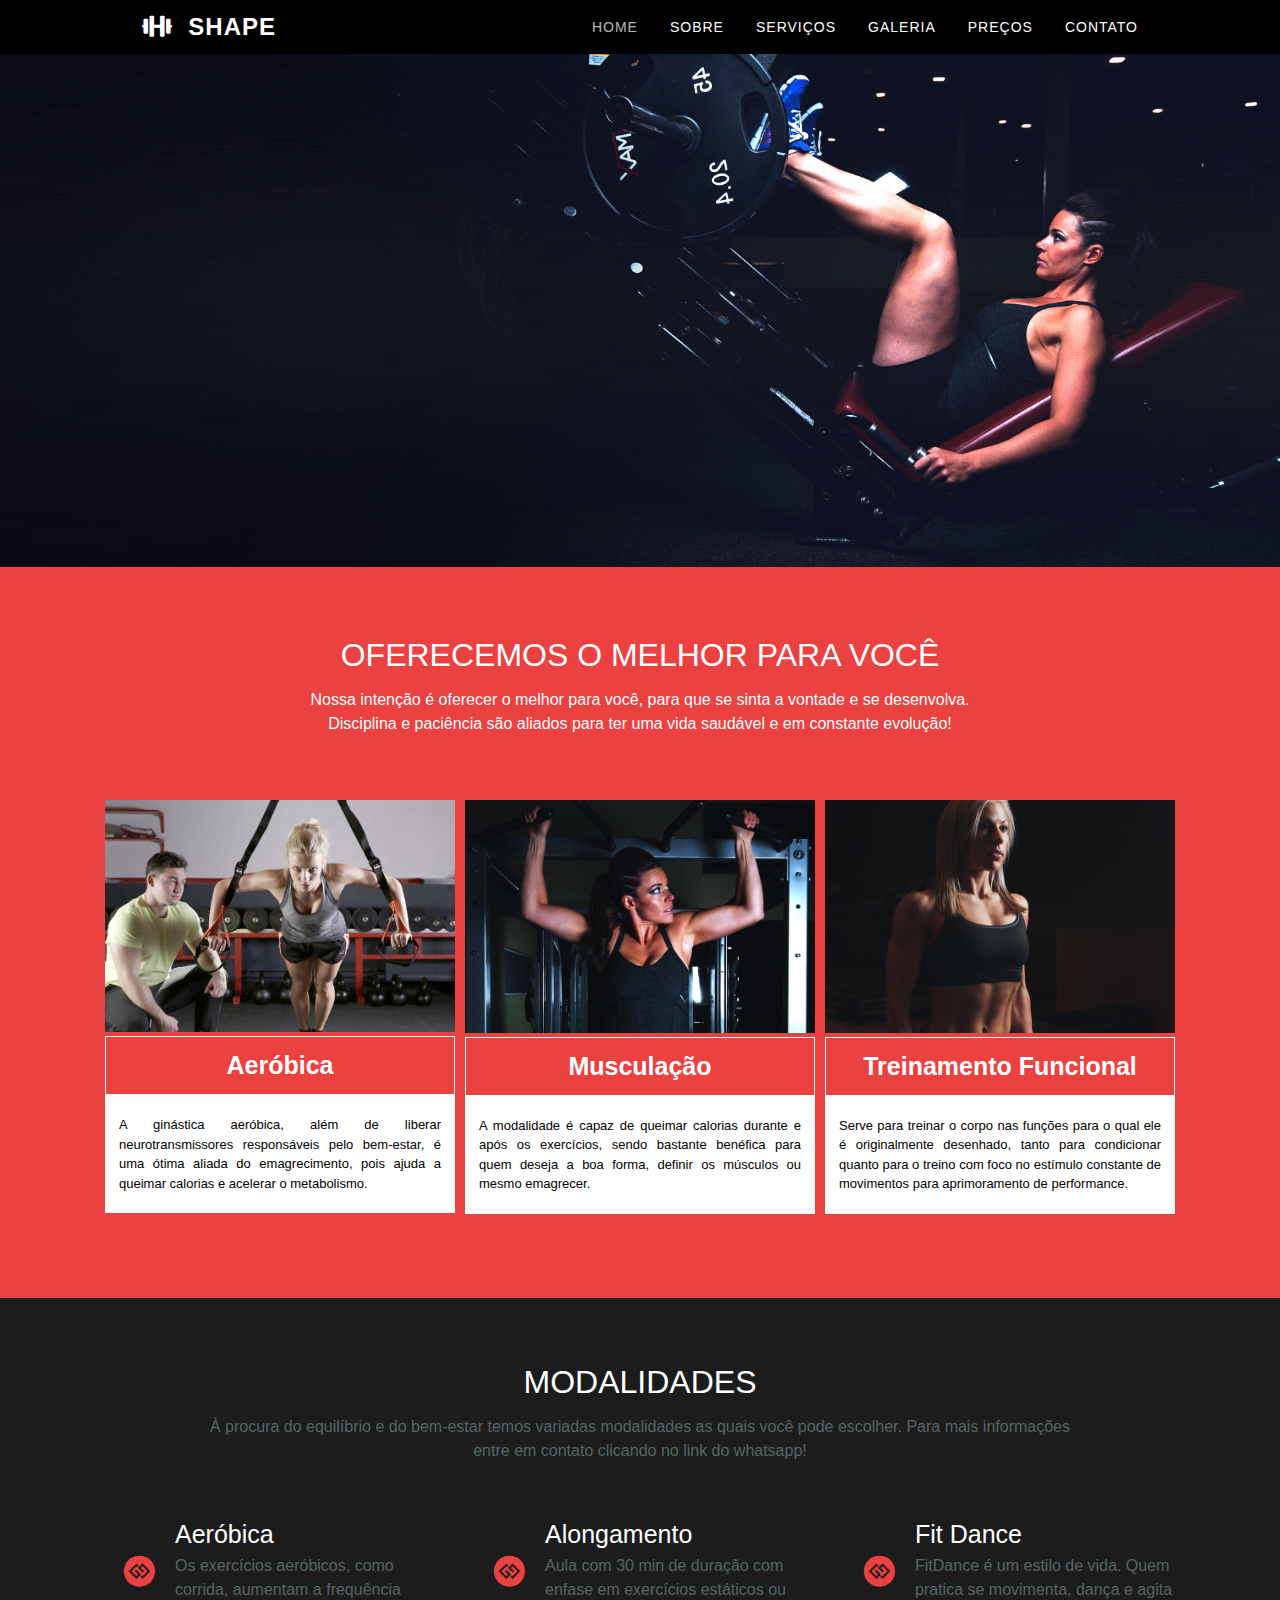
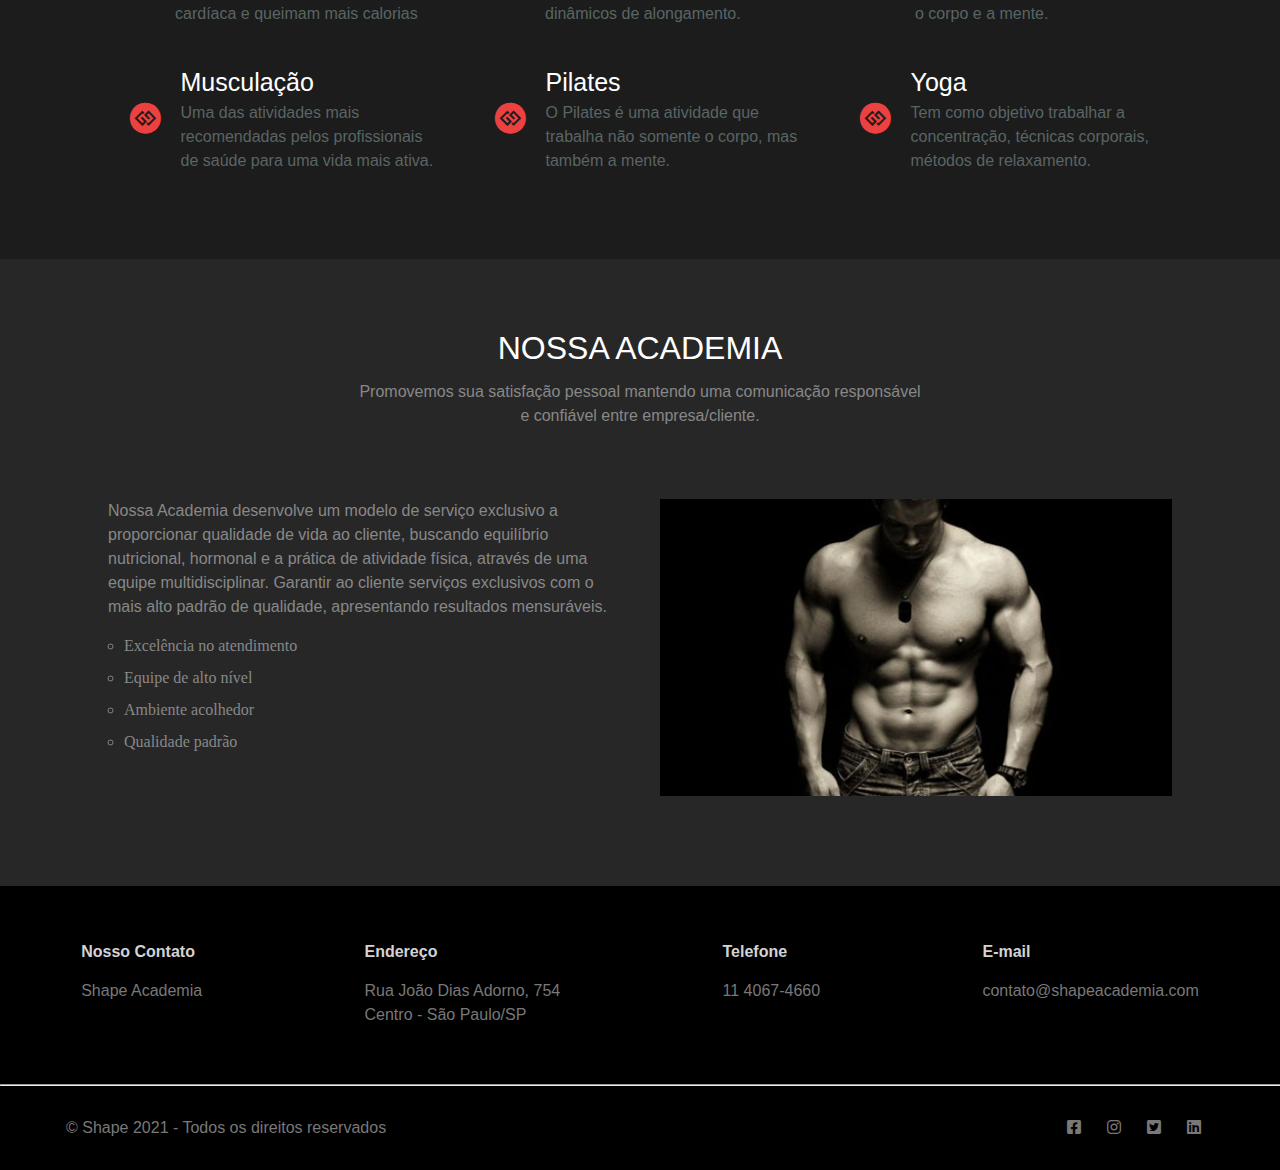
<file: index.html>
<!DOCTYPE html>
<html lang="en">
<head>
    <meta charset="UTF-8">
    <meta http-equiv="X-UA-Compatible" content="IE=edge">
    <meta name="viewport" content="width=device-width, initial-scale=1.0">
    <link href="fontawesome/css/all.css" rel="stylesheet">
    <link rel="stylesheet" type="text/css" href="/css/style.css" media="screen" />
    <title>Site</title>
    <!-- Fonte Awesome -->
</head>

<body>
<header class="menu">
    <nav class="">
        <a href="index.html" class="logo"><i class="fas fa-dumbbell"></i>&nbsp Shape</a>
    <div class="mobile-menu">
        <div class="line1"></div>
        <div class="line2"></div>
        <div class="line3"></div>
    </div>
    <ul class="list">
        <li><a class="page-atual" href="index.html">HOME</a></li> 
        <li><a href="sobre.html">SOBRE</a></li> 
        <li><a href="servicos.html">SERVIÇOS</a></li>
        <li><a href="galeria.html">GALERIA</a></li>
        <li><a href="precos.html">PREÇOS</a></li>
        <li><a href="contato.html">CONTATO</a></li>
    </ul>
    </nav>
</header>

    <div class="slideshow-container">

        <div class="mySlides fade">
        <img src="img/slides/1.jpg" style="width:100%">
        </div>
    
        <div class="mySlides fade">
        <img src="img/slides/2.jpg" style="width:100%">
        </div>
    </div>

<div class="text-1">
    <h1 class="h-text-1"> OFERECEMOS O MELHOR PARA VOCÊ</h1>
    <p class="p-text-1">Nossa intenção é oferecer o melhor para você, para que se sinta a vontade e se desenvolva.<br>
        Disciplina e paciência são aliados para ter uma vida saudável e em constante evolução!</p>
</div>

<div class="container1">
    <div class="boxc1">
    <img src="img/service1.jpg" style="width:100%">
    <h1 class="h-boxc1">Aeróbica</h1>
    <p class="p-boxc1">
        A ginástica aeróbica, além de liberar           
        neurotransmissores responsáveis pelo bem-estar, 
        é uma ótima aliada do emagrecimento, pois ajuda 
        a queimar calorias e acelerar o metabolismo.
    </p>
</div>
<div class="boxc1">
    <img src="img/service2.jpg" style="width:100%">
    <h1 class="h-boxc1">Musculação</h1>
    <p class="p-boxc1">
        A modalidade é capaz de queimar calorias durante e    
        após os exercícios, sendo bastante benéfica para quem 
        deseja a boa forma, definir os músculos ou mesmo      
        emagrecer. 
    </p>
</div>
<div class="boxc1">
    <img src="img/service3.jpg" style="width:100%">
    <h1 class="h-boxc1">Treinamento Funcional</h1>
    <p class="p-boxc1">
        Serve para treinar o corpo nas funções para o qual ele  
        é originalmente desenhado, tanto para condicionar       
        quanto para o treino com foco no estímulo constante de  
        movimentos para aprimoramento de performance.
    </p>
</div>
</div>
<div class="boxc1-vazio"></div> 

<div class="text-2">
    <h1 class="h-text-2">MODALIDADES</h1>
    <p class="p-text-2">
        À procura do equilíbrio e do bem-estar temos variadas modalidades as quais você pode escolher. Para mais informações<br>
        entre em contato clicando no link do whatsapp!
    </p>
</div>

<div class="container2">    
    <div class="container2a">
    <div class="boxc2a">
        <div class="boxc2a-1a">
            <i class="fab fa-gg-circle fa-2x"></i>
        </div>
        <div class="boxc2a-1b">
            <h1 class="h-c2">Aeróbica</h1>
            <p class="p-c2">
                Os exercícios aeróbicos, como    
                corrida, aumentam a frequência  
                cardíaca e queimam mais calorias
            </p>
        </div>
    </div>
    <div class="boxc2a">
        <div class="boxc2a-1a">
            <i class="fab fa-gg-circle fa-2x"></i>
        </div>
        <div class="boxc2a-1b">
            <h1 class="h-c2">Alongamento</h1>
            <p class="p-c2">
                Aula com 30 min de duração com 
                enfase em exercícios estáticos 
                ou dinâmicos de alongamento.
            </p>
        </div>
    </div>
    <div class="boxc2a">
        <div class="boxc2a-1a">
            <i class="fab fa-gg-circle fa-2x"></i>
        </div>
        <div class="boxc2a-1b">
            <h1 class="h-c2">Fit Dance</h1>
            <p class="p-c2">
                FitDance é um estilo de vida. Quem 
                pratica se movimenta, dança e agita 
                o corpo e a mente.
            </p>
        </div>
    </div>
    </div>
    
    <div class="container2b">
    <div class="boxc2b">
        <div class="boxc2b-1a">
            <i class="fab fa-gg-circle fa-2x"></i>
        </div>
        <div class="boxc2b-1b">
            <h1 class="h-c2">Musculação</h1>
            <p class="p-c2">
                Uma das atividades mais 
                recomendadas pelos profissionais de 
                saúde para uma vida mais ativa.
            </p>
        </div>
    </div>
    <div class="boxc2b">
        <div class="boxc2b-1a">
            <i class="fab fa-gg-circle fa-2x"></i>
        </div>
        <div class="boxc2b-1b">
            <h1 class="h-c2">Pilates</h1>
            <p class="p-c2">
                O Pilates é uma atividade que trabalha 
                não somente o corpo, mas também 
                a mente.
            </p>
        </div>
    </div>
    <div class="boxc2b">
        <div class="boxc2b-1a">
            <i class="fab fa-gg-circle fa-2x"></i>
        </div>
        <div class="boxc2b-1b">
            <h1 class="h-c2">Yoga</h1>
            <p class="p-c2">
                Tem como objetivo trabalhar a  
                concentração, técnicas corporais,  
                métodos de relaxamento.
            </p>
        </div>
    </div>
    </div>
</div>

<div class="text-3">
    <h1 class="h-text-3">NOSSA ACADEMIA</h1>
    <p class="p-text-3a">Promovemos sua satisfação pessoal mantendo uma comunicação responsável<br>
        e confiável entre empresa/cliente.</p>
</div>

<div class="container3">
    <div class="box3a">
        <p class="p-text-3b">Nossa Academia desenvolve um modelo de serviço exclusivo a proporcionar 
            qualidade de vida ao cliente, buscando equilíbrio nutricional, hormonal e a prática
            de atividade física, através de uma equipe multidisciplinar. 
            Garantir ao cliente serviços exclusivos com o mais alto padrão de qualidade, 
            apresentando resultados mensuráveis.</p>
        <br>
        <ul class="ul-c3">
        <li class="li-c3">Excelência no atendimento</li>
        <li class="li-c3">Equipe de alto nível</li>
        <li class="li-c3">Ambiente acolhedor</li>
        <li class="li-c3">Qualidade padrão</li>
        </ul>

    </div>
    <div class="box3b">
        <img src="img/about.jpg" style="width:100%">
    </div>
    </div>

<footer>
<div class="rodape">
    <div class="rodape-box">
    <div class="rodape-box-a">
        <p class="p-rodape-a">Nosso Contato</p><br>
        <p class="p-rodape-b"> Shape Academia</p>
    </div>
    <div class="rodape-box-a">
        <p class="p-rodape-a">Endereço</p><br>
        <p class="p-rodape-b"> 
            Rua João Dias Adorno, 754<br>
            Centro - São Paulo/SP
        </p>
    </div>
    <div class="rodape-box-a">
        <p class="p-rodape-a">Telefone</p><br>
        <p class="p-rodape-b">11 4067-4660</p>
    </div>
    <div class="rodape-box-a">
        <p class="p-rodape-a">E-mail</p><br>
        <p class="p-rodape-b">contato@shapeacademia.com</p>
    </div>
    </div>
</div>

<hr class="linha">

<div class="social-media">
    <p class="p-social-media">© Shape 2021 - Todos os direitos reservados</p>
    <ul class="ul-social-media">
        <li class="li-social-media"><a class="a-social-media" href="#"><i class="fab fa-facebook-square"></i></a></li> 
        <li class="li-social-media"><a class="a-social-media" href="#"><i class="fab fa-instagram"></i></a></li> 
        <li class="li-social-media"><a class="a-social-media" href="#"><i class="fab fa-twitter-square"></i></a></li>
        <li class="li-social-media"><a class="a-social-media" href="#"><i class="fab fa-linkedin"></i></a></li>
    </ul>
</div>
</footer>

<script src="js/mobile-navbar.js"></script>
<script src="js/slides.js"></script>
<script src="js/whatsApp-button.js"></script>

</body>
</html>
</file>
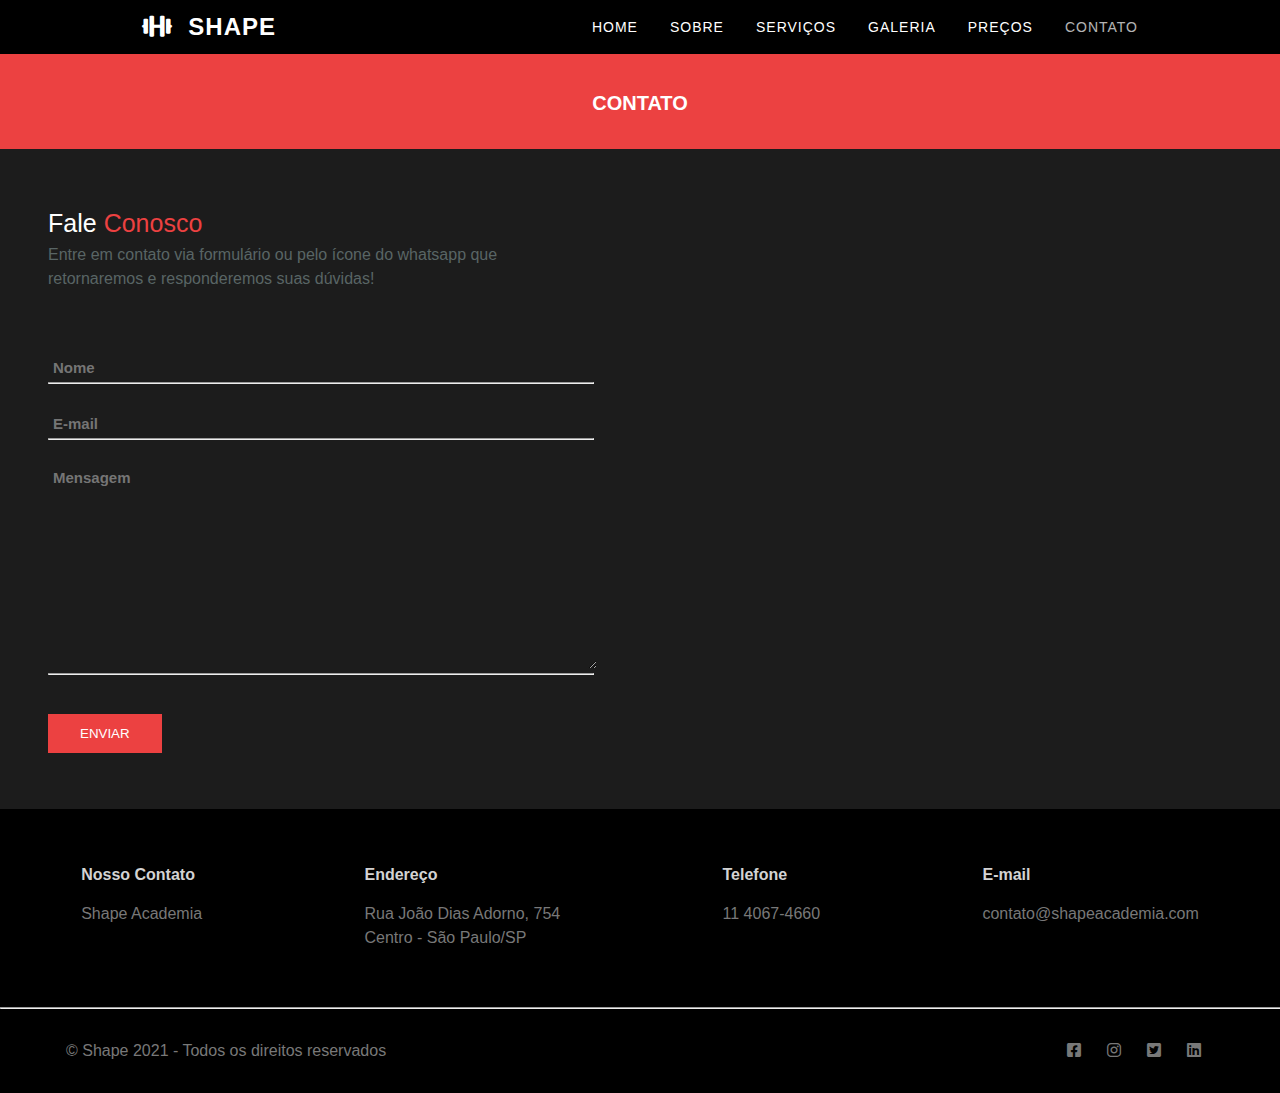
<file: contato.html>
<!DOCTYPE html>
<html lang="en">
<head>
    <meta charset="UTF-8">
    <meta http-equiv="X-UA-Compatible" content="IE=edge">
    <meta name="viewport" content="width=device-width, initial-scale=1.0">
    <link href="fontawesome/css/all.css" rel="stylesheet">
    <link rel="stylesheet" type="text/css" href="/css/style.css" media="screen" />
    <title>Site</title>
    <!-- Fonte Awesome -->
</head>
<body>
<header class="menu">
        <nav class="">
            <a href="index.html" class="logo"><i class="fas fa-dumbbell"></i>&nbsp Shape</a>
        <div class="mobile-menu">
            <div class="line1"></div>
            <div class="line2"></div>
            <div class="line3"></div>
        </div>
        <ul class="list">
            <li><a href="index.html">HOME</a></li> 
            <li><a href="sobre.html">SOBRE</a></li> 
            <li><a href="servicos.html">SERVIÇOS</a></li>
            <li><a href="galeria.html">GALERIA</a></li>
            <li><a href="precos.html">PREÇOS</a></li>
            <li><a class="page-atual" href="contato.html">CONTATO</a></li>
        </ul>
        </nav>
</header>

<div class="cabecalho">
    <h1 class="h-cabecalho">CONTATO</h1>
</div>

<div class="container16">
    <div class="container16a">
        <div class="container16a-1">
            <div class="boxc16a-a">
            <div class="boxc16a-b">
            <h1 class="h-c16a-a">Fale</h1><h1 class="h-c16a-b">Conosco</h1>
            </div>
            <p class="p-c16">
                Entre em contato via formulário ou pelo ícone do whatsapp que retornaremos
                e responderemos suas dúvidas!
            </p>
            </div>
        </div>
        <div class="container16a-2">
            <form id="form_contato" action="">
                <div class="">
                    <div class="">
                      <fieldset>
                        <input name="name" type="text" class="info" id="form_nome" placeholder="Nome" required="">
                      </fieldset>
                    </div>
                    <hr class="linha-formulario">
                    <div class="">
                      <fieldset>
                        <input name="email" type="email" class="info" id="form_email" placeholder="E-mail" required="">
                      </fieldset>
                    </div>
                    <hr class="linha-formulario">
                    <div class="">
                      <fieldset>
                        <textarea name="message" rows="30" class="info" id="form_mensagem" placeholder="Mensagem" required=""></textarea>
                      </fieldset>
                    </div>
                    <hr class="linha-formulario">
                    <div class="">
                      <fieldset>
                        <button type="submit" class="botao" id="bt_enviar" onclick="enviarMensagem()" >ENVIAR</button>
                      </fieldset>
                    </div>
                </div>
            </form>

        </div>
    </div>
    <div class="container16b">
        <div class="mapa">
            <iframe src="https://www.google.com/maps/embed?pb=!1m18!1m12!1m3!1d3658.091883166871!2d-46.63155158502283!3d-23.52919743469884!2m3!1f0!2f0!3f0!3m2!1i1024!2i768!4f13.1!3m3!1m2!1s0x94ce58f4e4df85b7%3A0xc6e91eeff1ea7c49!2sLuz%2C%20S%C3%A3o%20Paulo%20-%20SP%2C%2001106-010!5e0!3m2!1spt-BR!2sbr!4v1607994560227!5m2!1spt-BR!2sbr" width="100%" height="100%" frameborder="0" style="border:0;" allowfullscreen="" aria-hidden="false" tabindex="0"></iframe>
        </div>
    </div>
</div>

<footer>
<div class="rodape">
<div class="rodape-box">
<div class="rodape-box-a">
    <p class="p-rodape-a">Nosso Contato</p><br>
    <p class="p-rodape-b"> Shape Academia</p>
</div>
<div class="rodape-box-a">
    <p class="p-rodape-a">Endereço</p><br>
    <p class="p-rodape-b"> Rua João Dias Adorno, 754<br>
        Centro - São Paulo/SP
    </p>
</div>
<div class="rodape-box-a">
    <p class="p-rodape-a">Telefone</p><br>
    <p class="p-rodape-b">11 4067-4660</p>
</div>
<div class="rodape-box-a">
    <p class="p-rodape-a">E-mail</p><br>
    <p class="p-rodape-b">contato@shapeacademia.com</p>
</div>
</div>
</div>

<hr class="linha">

<div class="social-media">
    <p class="p-social-media">© Shape 2021 - Todos os direitos reservados</p>
    <ul class="ul-social-media">
        <li class="li-social-media"><a class="a-social-media" href="#"><i class="fab fa-facebook-square"></i></a></li> 
        <li class="li-social-media"><a class="a-social-media" href="#"><i class="fab fa-instagram"></i></a></li> 
        <li class="li-social-media"><a class="a-social-media" href="#"><i class="fab fa-twitter-square"></i></a></li>
        <li class="li-social-media"><a class="a-social-media" href="#"><i class="fab fa-linkedin"></i></a></li>
    </ul>
</div>
</footer>

<script src="js/mobile-navbar.js"></script>
<script src="js/whatsApp-button.js"></script>

<script type="text/javascript">

    $(document).ready(function (event) {
        $("#bt_enviar").show();
    });
    function enviarMensagem() {

        var nome = $("#form_nome").val();
        var email = $("#form_email").val();
        var mensagem = $("#form_mensagem").val();

        var UrlDataString = '';
        UrlDataString += '?&nome=' + nome;
        UrlDataString += '&email=' + email;
        UrlDataString += '&mensagem=' + mensagem;

        $.ajax({
            type: "POST",
            dataType: "html",
            url: "script.php",
            data: UrlDataString,
            beforeSend: function () {

                $("#bt_enviar").html("Enviando...");

            },
            error: function () {
                $("#bt_enviar").html("Erro ao enviar, tente novamente...");
            },
            success: function (data) {
                alert(data);
                $("#bt_enviar").html("Enviado com sucesso!");

            }

        });

    }

</script>

</body>
</html>
</file>
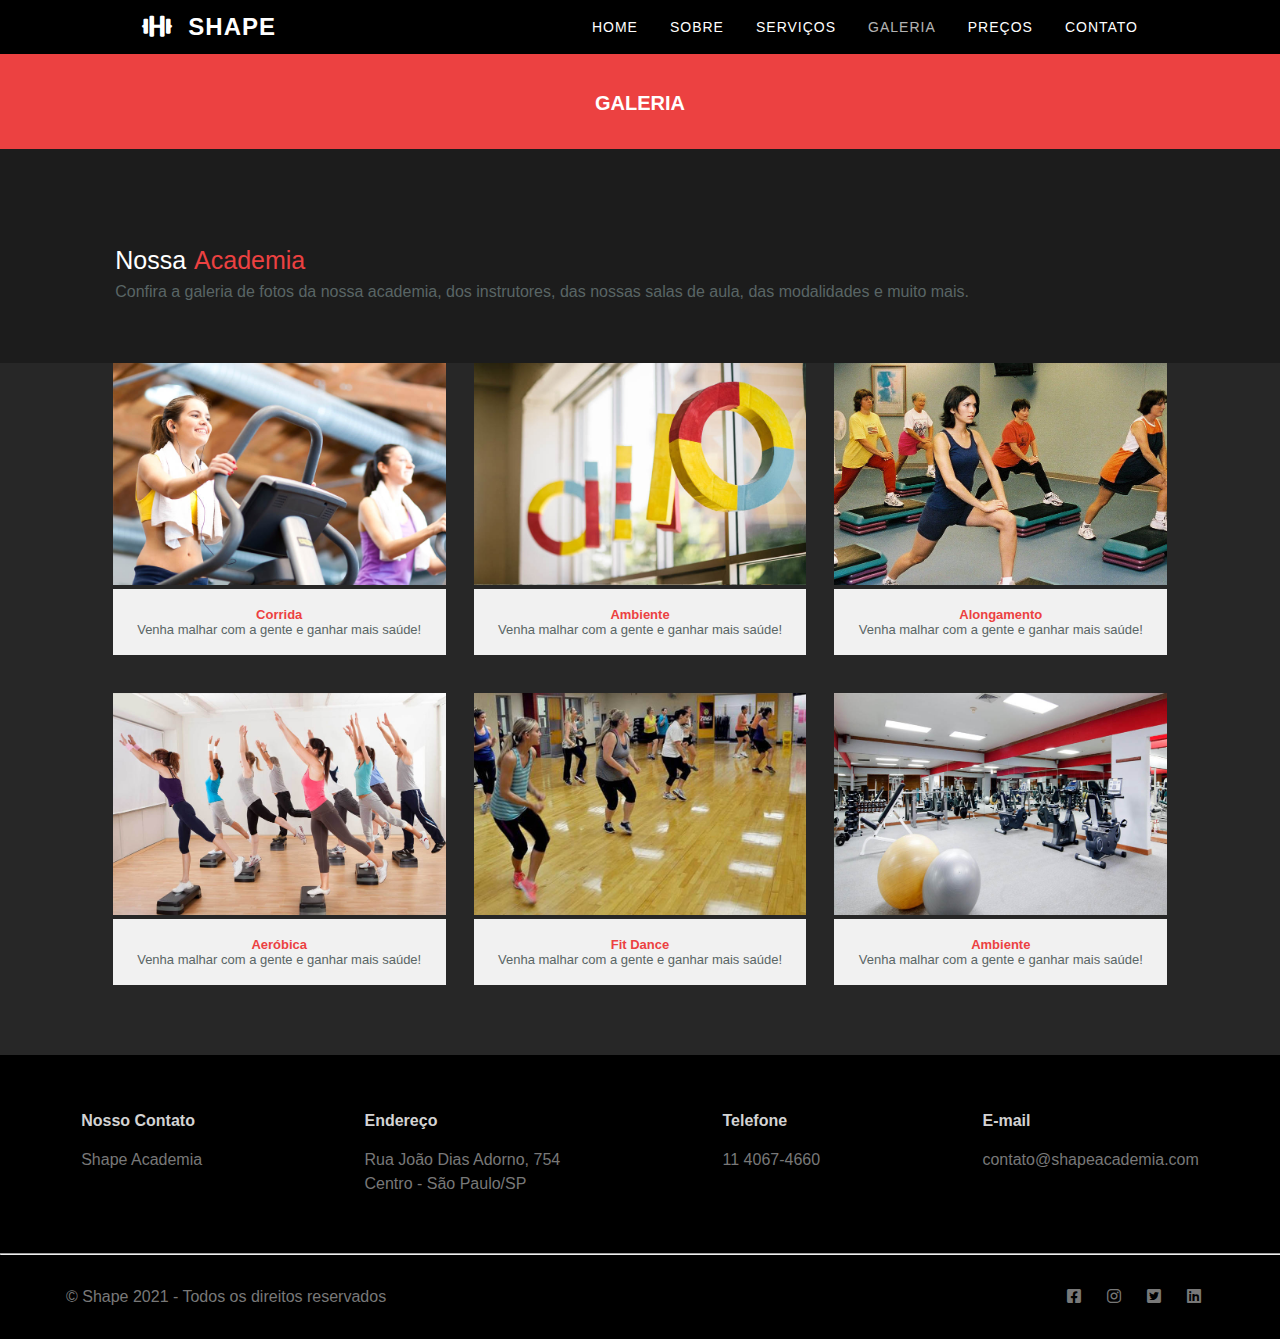
<file: galeria.html>
<!DOCTYPE html>
<html lang="en">
<head>
    <meta charset="UTF-8">
    <meta http-equiv="X-UA-Compatible" content="IE=edge">
    <meta name="viewport" content="width=device-width, initial-scale=1.0">
    <link href="fontawesome/css/all.css" rel="stylesheet">
    <link rel="stylesheet" type="text/css" href="/css/style.css" media="screen" />
    <title>Site</title>
    <!-- Fonte Awesome -->
</head>
<body>
<header class="menu">
        <nav class="">
            <a href="index.html" class="logo"><i class="fas fa-dumbbell"></i>&nbsp Shape</a>
        <div class="mobile-menu">
            <div class="line1"></div>
            <div class="line2"></div>
            <div class="line3"></div>
        </div>
        <ul class="list">
            <li><a href="index.html">HOME</a></li> 
            <li><a href="sobre.html">SOBRE</a></li> 
            <li><a href="servicos.html">SERVIÇOS</a></li>
            <li><a class="page-atual" href="galeria.html">GALERIA</a></li>
            <li><a href="precos.html">PREÇOS</a></li>
            <li><a href="contato.html">CONTATO</a></li>
        </ul>
        </nav>
</header>

<div class="cabecalho">
    <h1 class="h-cabecalho">GALERIA</h1>
</div>

<div class="container11">
    <div class="boxc11a">
    <div class="boxc11b">
    <h1 class="h-c11a">Nossa</h1><h1 class="h-c11b">Academia</h1>
    </div>
    <p class="p-c11">
        Confira a galeria de fotos da nossa academia, dos instrutores, das nossas salas de aula, das modalidades e muito mais.
    </p>
    </div>
</div>

<div class="container12">
   <div class="boxc12a">
       <div class="boxc12a-1a">
        <img src="img/works/1.jpg" style="width:100%">
       </div>
       <div class="boxc12a-1b">
            <p class="p-c12a">Corrida</p>
            <p class="p-c12b">Venha malhar com a gente e ganhar mais saúde!</p>
       </div>
   </div>

<div class="boxc12b">
    <div class="boxc12b-1a">
     <img src="img/works/2.jpg" style="width:100%">
    </div>
    <div class="boxc12b-1b">
         <p class="p-c12a">Ambiente</p>
         <p class="p-c12b">Venha malhar com a gente e ganhar mais saúde!</p>
    </div>
</div>

<div class="boxc12c">
    <div class="boxc12c-1a">
     <img src="img/works/3.jpg" style="width:100%">
    </div>
    <div class="boxc12c-1b">
         <p class="p-c12a">Alongamento</p>
         <p class="p-c12b">Venha malhar com a gente e ganhar mais saúde!</p>
    </div>
</div>
</div>

<div class="container13">
    <div class="boxc13a">
        <div class="boxc13a-1a">
         <img src="img/works/4.jpg" style="width:100%">
        </div>
        <div class="boxc13a-1b">
             <p class="p-c13a">Aeróbica</p>
             <p class="p-c13b">Venha malhar com a gente e ganhar mais saúde!</p>
        </div>
    </div>
 
 <div class="boxc13b">
     <div class="boxc13b-1a">
      <img src="img/works/5.jpg" style="width:100%">
     </div>
     <div class="boxc13b-1b">
          <p class="p-c13a">Fit Dance</p>
          <p class="p-c13b">Venha malhar com a gente e ganhar mais saúde!</p>
     </div>
 </div>
 
 <div class="boxc13c">
     <div class="boxc13c-1a">
      <img src="img/works/6.jpg" style="width:100%">
     </div>
     <div class="boxc13c-1b">
          <p class="p-c13a">Ambiente</p>
          <p class="p-c13b">Venha malhar com a gente e ganhar mais saúde!</p>
     </div>
 </div>
 </div>

<footer>
<div class="rodape">
<div class="rodape-box">
<div class="rodape-box-a">
    <p class="p-rodape-a">Nosso Contato</p><br>
    <p class="p-rodape-b"> Shape Academia</p>
</div>
<div class="rodape-box-a">
    <p class="p-rodape-a">Endereço</p><br>
    <p class="p-rodape-b"> Rua João Dias Adorno, 754<br>
        Centro - São Paulo/SP
    </p>
</div>
<div class="rodape-box-a">
    <p class="p-rodape-a">Telefone</p><br>
    <p class="p-rodape-b">11 4067-4660</p>
</div>
<div class="rodape-box-a">
    <p class="p-rodape-a">E-mail</p><br>
    <p class="p-rodape-b">contato@shapeacademia.com</p>
</div>
</div>
</div>

<hr class="linha">

<div class="social-media">
    <p class="p-social-media">© Shape 2021 - Todos os direitos reservados</p>
    <ul class="ul-social-media">
        <li class="li-social-media"><a class="a-social-media" href="#"><i class="fab fa-facebook-square"></i></a></li> 
        <li class="li-social-media"><a class="a-social-media" href="#"><i class="fab fa-instagram"></i></a></li> 
        <li class="li-social-media"><a class="a-social-media" href="#"><i class="fab fa-twitter-square"></i></a></li>
        <li class="li-social-media"><a class="a-social-media" href="#"><i class="fab fa-linkedin"></i></a></li>
    </ul>
</div>
</footer>

<script src="js/mobile-navbar.js"></script>
<script src="js/whatsApp-button.js"></script>

</body>
</html>
</file>
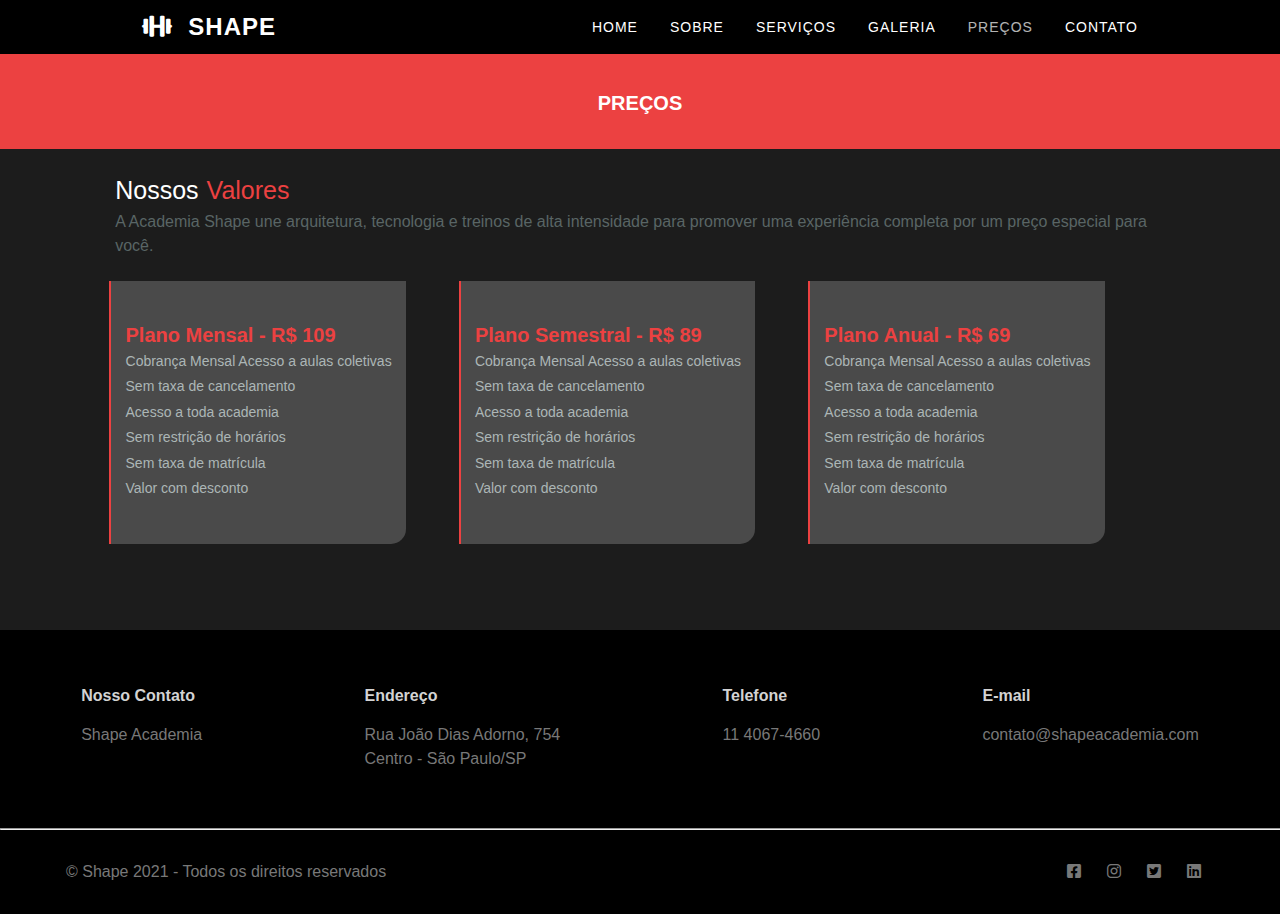
<file: precos.html>
<!DOCTYPE html>
<html lang="en">
<head>
    <meta charset="UTF-8">
    <meta http-equiv="X-UA-Compatible" content="IE=edge">
    <meta name="viewport" content="width=device-width, initial-scale=1.0">
    <link href="fontawesome/css/all.css" rel="stylesheet">
    <link rel="stylesheet" type="text/css" href="/css/style.css" media="screen" />
    <title>Site</title>
    <!-- Fonte Awesome -->
</head>
<body>
<header class="menu">
        <nav class="">
            <a href="index.html" class="logo"><i class="fas fa-dumbbell"></i>&nbsp Shape</a>
        <div class="mobile-menu">
            <div class="line1"></div>
            <div class="line2"></div>
            <div class="line3"></div>
        </div>
        <ul class="list">
            <li><a href="index.html">HOME</a></li> 
            <li><a href="sobre.html">SOBRE</a></li> 
            <li><a href="servicos.html">SERVIÇOS</a></li>
            <li><a href="galeria.html">GALERIA</a></li>
            <li><a class="page-atual" href="precos.html">PREÇOS</a></li>
            <li><a href="contato.html">CONTATO</a></li>
        </ul>
        </nav>
</header>

<div class="cabecalho">
    <h1 class="h-cabecalho"> PREÇOS</h1>
</div>

<div class="container14">
    <div class="boxc14a">
    <div class="boxc14b">
    <h1 class="h-c14a">Nossos</h1><h1 class="h-c11b">Valores</h1>
    </div>
    <p class="p-c14">
        A Academia Shape une arquitetura, tecnologia e treinos de alta intensidade para promover uma experiência completa por um preço especial para você.
    </p>
    </div>
</div>

<div class="container15">
    <div class="container15a">
        <ul class="ul-c15">
            <li class="li-c15-a">Plano Mensal - R$ 109</li>
            <li class="li-c15-b">Cobrança Mensal Acesso a aulas coletivas</li>
            <li class="li-c15-b">Sem taxa de cancelamento</li>
            <li class="li-c15-b">Acesso a toda academia</li>
            <li class="li-c15-b">Sem restrição de horários</li>
            <li class="li-c15-b">Sem taxa de matrícula</li>
            <li class="li-c15-b">Valor com desconto</li>
        </ul>
    </div>

    <div class="container15b">
        <ul class="ul-c15">
            <li class="li-c15-a">Plano Semestral - R$ 89</li>
            <li class="li-c15-b">Cobrança Mensal Acesso a aulas coletivas</li>
            <li class="li-c15-b">Sem taxa de cancelamento</li>
            <li class="li-c15-b">Acesso a toda academia</li>
            <li class="li-c15-b">Sem restrição de horários</li>
            <li class="li-c15-b">Sem taxa de matrícula</li>
            <li class="li-c15-b">Valor com desconto</li>
        </ul>
        
    </div>

    <div class="container15c">
        <ul class="ul-c15">
            <li class="li-c15-a">Plano Anual - R$ 69</li>
            <li class="li-c15-b">Cobrança Mensal Acesso a aulas coletivas</li>
            <li class="li-c15-b">Sem taxa de cancelamento</li>
            <li class="li-c15-b">Acesso a toda academia</li>
            <li class="li-c15-b">Sem restrição de horários</li>
            <li class="li-c15-b">Sem taxa de matrícula</li>
            <li class="li-c15-b">Valor com desconto</li>
        </ul>     
    </div>
</div>

<footer>
<div class="rodape">
<div class="rodape-box">
<div class="rodape-box-a">
    <p class="p-rodape-a">Nosso Contato</p><br>
    <p class="p-rodape-b"> Shape Academia</p>
</div>
<div class="rodape-box-a">
    <p class="p-rodape-a">Endereço</p><br>
    <p class="p-rodape-b"> Rua João Dias Adorno, 754<br>
        Centro - São Paulo/SP
    </p>
</div>
<div class="rodape-box-a">
    <p class="p-rodape-a">Telefone</p><br>
    <p class="p-rodape-b">11 4067-4660</p>
</div>
<div class="rodape-box-a">
    <p class="p-rodape-a">E-mail</p><br>
    <p class="p-rodape-b">contato@shapeacademia.com</p>
</div>
</div>
</div>

<hr class="linha">

<div class="social-media">
    <p class="p-social-media">© Shape 2021 - Todos os direitos reservados</p>
    <ul class="ul-social-media">
        <li class="li-social-media"><a class="a-social-media" href="#"><i class="fab fa-facebook-square"></i></a></li> 
        <li class="li-social-media"><a class="a-social-media" href="#"><i class="fab fa-instagram"></i></a></li> 
        <li class="li-social-media"><a class="a-social-media" href="#"><i class="fab fa-twitter-square"></i></a></li>
        <li class="li-social-media"><a class="a-social-media" href="#"><i class="fab fa-linkedin"></i></a></li>
    </ul>
</div>
</footer>

<script src="js/mobile-navbar.js"></script>
<script src="js/whatsApp-button.js"></script>

</body>
</html>
</file>
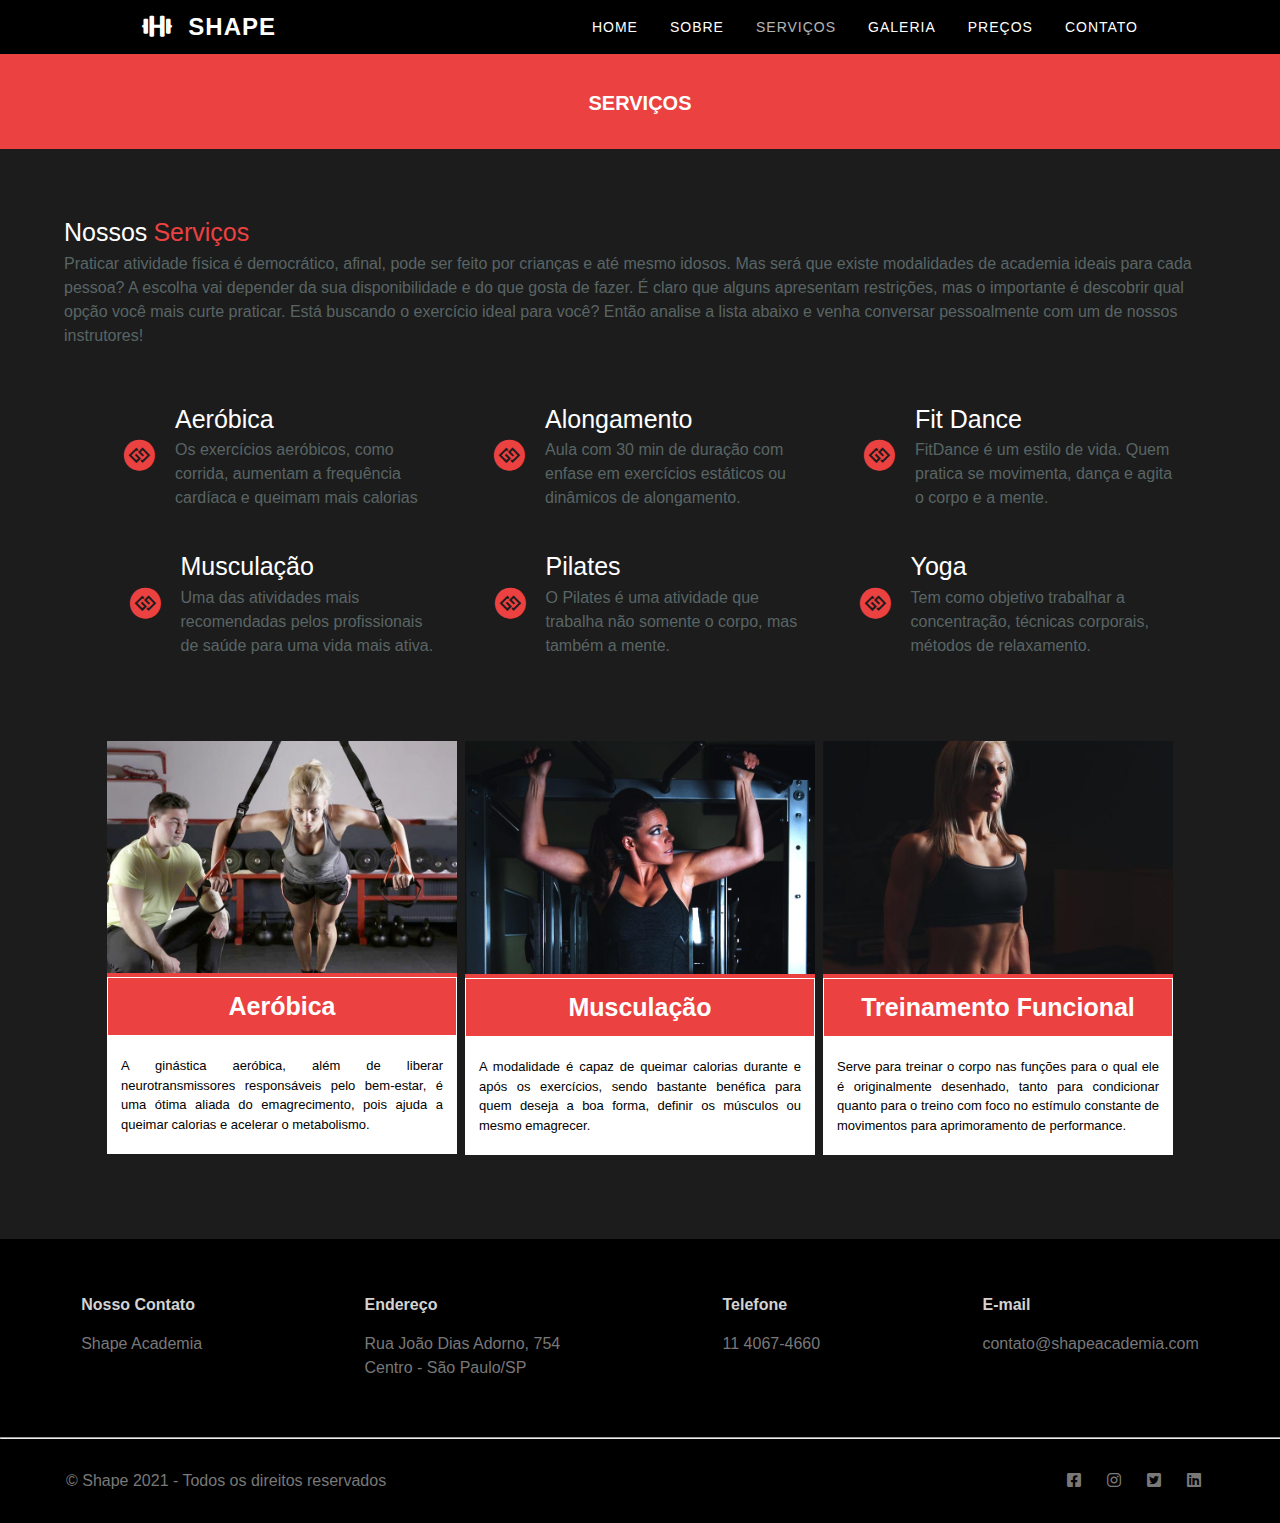
<file: servicos.html>
<!DOCTYPE html>
<html lang="en">
<head>
    <meta charset="UTF-8">
    <meta http-equiv="X-UA-Compatible" content="IE=edge">
    <meta name="viewport" content="width=device-width, initial-scale=1.0">
    <link href="fontawesome/css/all.css" rel="stylesheet">
    <link rel="stylesheet" type="text/css" href="/css/style.css" media="screen" />
    <title>Site</title>
    <!-- Fonte Awesome -->
</head>
<body>
<header class="menu">
        <nav class="">
            <a href="index.html" class="logo"><i class="fas fa-dumbbell"></i>&nbsp Shape</a>
        <div class="mobile-menu">
            <div class="line1"></div>
            <div class="line2"></div>
            <div class="line3"></div>
        </div>
        <ul class="list">
            <li><a href="index.html">HOME</a></li> 
            <li><a href="sobre.html">SOBRE</a></li> 
            <li><a class="page-atual" href="servicos.html">SERVIÇOS</a></li>
            <li><a href="galeria.html">GALERIA</a></li>
            <li><a href="precos.html">PREÇOS</a></li>
            <li><a href="contato.html">CONTATO</a></li>
        </ul>
        </nav>
</header>

<div class="cabecalho">
    <h1 class="h-cabecalho"> SERVIÇOS</h1>
</div>

<div class="container9">
    <div class="boxc9a">
    <div class="boxc9b">
    <h1 class="h-c9a">Nossos</h1><h1 class="h-c9b">Serviços</h1>
    </div>
    <p class="p-c9">
        Praticar atividade física é democrático, afinal, pode ser feito por crianças e até mesmo idosos. Mas será que existe modalidades de academia ideais para cada pessoa? A
        escolha vai depender da sua disponibilidade e do que gosta de fazer. É claro que alguns apresentam restrições, mas o importante é descobrir qual opção você mais curte
        praticar. Está buscando o exercício ideal para você? Então analise a lista abaixo e venha conversar pessoalmente com um de nossos instrutores!
    </p>
    </div>
</div>

<div class="container2">    
    <div class="container2a">
    <div class="boxc2a">
        <div class="boxc2a-1a">
            <i class="fab fa-gg-circle fa-2x"></i>
        </div>
        <div class="boxc2a-1b">
            <h1 class="h-c2">Aeróbica</h1>
            <p class="p-c2">
                Os exercícios aeróbicos, como    
                corrida, aumentam a frequência  
                cardíaca e queimam mais calorias
            </p>
        </div>
    </div>
    <div class="boxc2a">
        <div class="boxc2a-1a">
            <i class="fab fa-gg-circle fa-2x"></i>
        </div>
        <div class="boxc2a-1b">
            <h1 class="h-c2">Alongamento</h1>
            <p class="p-c2">
                Aula com 30 min de duração com
                enfase em exercícios estáticos 
                ou dinâmicos de alongamento.
            </p>
        </div>
    </div>
    <div class="boxc2a">
        <div class="boxc2a-1a">
            <i class="fab fa-gg-circle fa-2x"></i>
        </div>
        <div class="boxc2a-1b">
            <h1 class="h-c2">Fit Dance</h1>
            <p class="p-c2">
                FitDance é um estilo de vida. Quem 
                pratica se movimenta, dança e agita 
                o corpo e a mente.
            </p>
        </div>
    </div>
    </div>
    
    <div class="container2b">
    <div class="boxc2b">
        <div class="boxc2b-1a">
            <i class="fab fa-gg-circle fa-2x"></i>
        </div>
        <div class="boxc2b-1b">
            <h1 class="h-c2">Musculação</h1>
            <p class="p-c2">
                Uma das atividades mais 
                recomendadas pelos profissionais de 
                saúde para uma vida mais ativa.
            </p>
        </div>
    </div>
    <div class="boxc2b">
        <div class="boxc2b-1a">
            <i class="fab fa-gg-circle fa-2x"></i>
        </div>
        <div class="boxc2b-1b">
            <h1 class="h-c2">Pilates</h1>
            <p class="p-c2">
                O Pilates é uma atividade que trabalha 
                não somente o corpo, mas também  
                a mente.
            </p>
        </div>
    </div>
    <div class="boxc2b">
        <div class="boxc2b-1a">
            <i class="fab fa-gg-circle fa-2x"></i>
        </div>
        <div class="boxc2b-1b">
            <h1 class="h-c2">Yoga</h1>
            <p class="p-c2">
                Tem como objetivo trabalhar a  
                concentração, técnicas corporais,  
                métodos de relaxamento.
            </p>
        </div>
    </div>
    </div>
</div>

<div class="container1-2">
    <div class="boxc1-2">
    <img src="img/service1.jpg" style="width:100%">
    <h1 class="h-boxc1">Aeróbica</h1>
    <p class="p-boxc1">
        A ginástica aeróbica, além de liberar           
        neurotransmissores responsáveis pelo bem-estar, 
        é uma ótima aliada do emagrecimento, pois ajuda 
        a queimar calorias e acelerar o metabolismo.
    </p>
</div>
<div class="boxc1-2">
    <img src="img/service2.jpg" style="width:100%">
    <h1 class="h-boxc1">Musculação</h1>
    <p class="p-boxc1">
        A modalidade é capaz de queimar calorias durante e    
        após os exercícios, sendo bastante benéfica para quem 
        deseja a boa forma, definir os músculos ou mesmo      
        emagrecer. 
    </p>
</div>
<div class="boxc1-2">
    <img src="img/service3.jpg" style="width:100%">
    <h1 class="h-boxc1">Treinamento Funcional</h1>
    <p class="p-boxc1">
        Serve para treinar o corpo nas funções para o qual ele  
        é originalmente desenhado, tanto para condicionar       
        quanto para o treino com foco no estímulo constante de  
        movimentos para aprimoramento de performance.
    </p>
</div>
</div>
<div class="boxc1-2-vazio"></div> 

<footer>
<div class="rodape">
<div class="rodape-box">
<div class="rodape-box-a">
    <p class="p-rodape-a">Nosso Contato</p><br>
    <p class="p-rodape-b"> Shape Academia</p>
</div>
<div class="rodape-box-a">
    <p class="p-rodape-a">Endereço</p><br>
    <p class="p-rodape-b"> Rua João Dias Adorno, 754<br>
        Centro - São Paulo/SP
    </p>
</div>
<div class="rodape-box-a">
    <p class="p-rodape-a">Telefone</p><br>
    <p class="p-rodape-b">11 4067-4660</p>
</div>
<div class="rodape-box-a">
    <p class="p-rodape-a">E-mail</p><br>
    <p class="p-rodape-b">contato@shapeacademia.com</p>
</div>
</div>
</div>

<hr class="linha">

<div class="social-media">
    <p class="p-social-media">© Shape 2021 - Todos os direitos reservados</p>
    <ul class="ul-social-media">
        <li class="li-social-media"><a class="a-social-media" href="#"><i class="fab fa-facebook-square"></i></a></li> 
        <li class="li-social-media"><a class="a-social-media" href="#"><i class="fab fa-instagram"></i></a></li> 
        <li class="li-social-media"><a class="a-social-media" href="#"><i class="fab fa-twitter-square"></i></a></li>
        <li class="li-social-media"><a class="a-social-media" href="#"><i class="fab fa-linkedin"></i></a></li>
    </ul>
</div>
</footer>

<script src="js/mobile-navbar.js"></script>
<script src="js/whatsApp-button.js"></script>

</body>
</html>
</file>
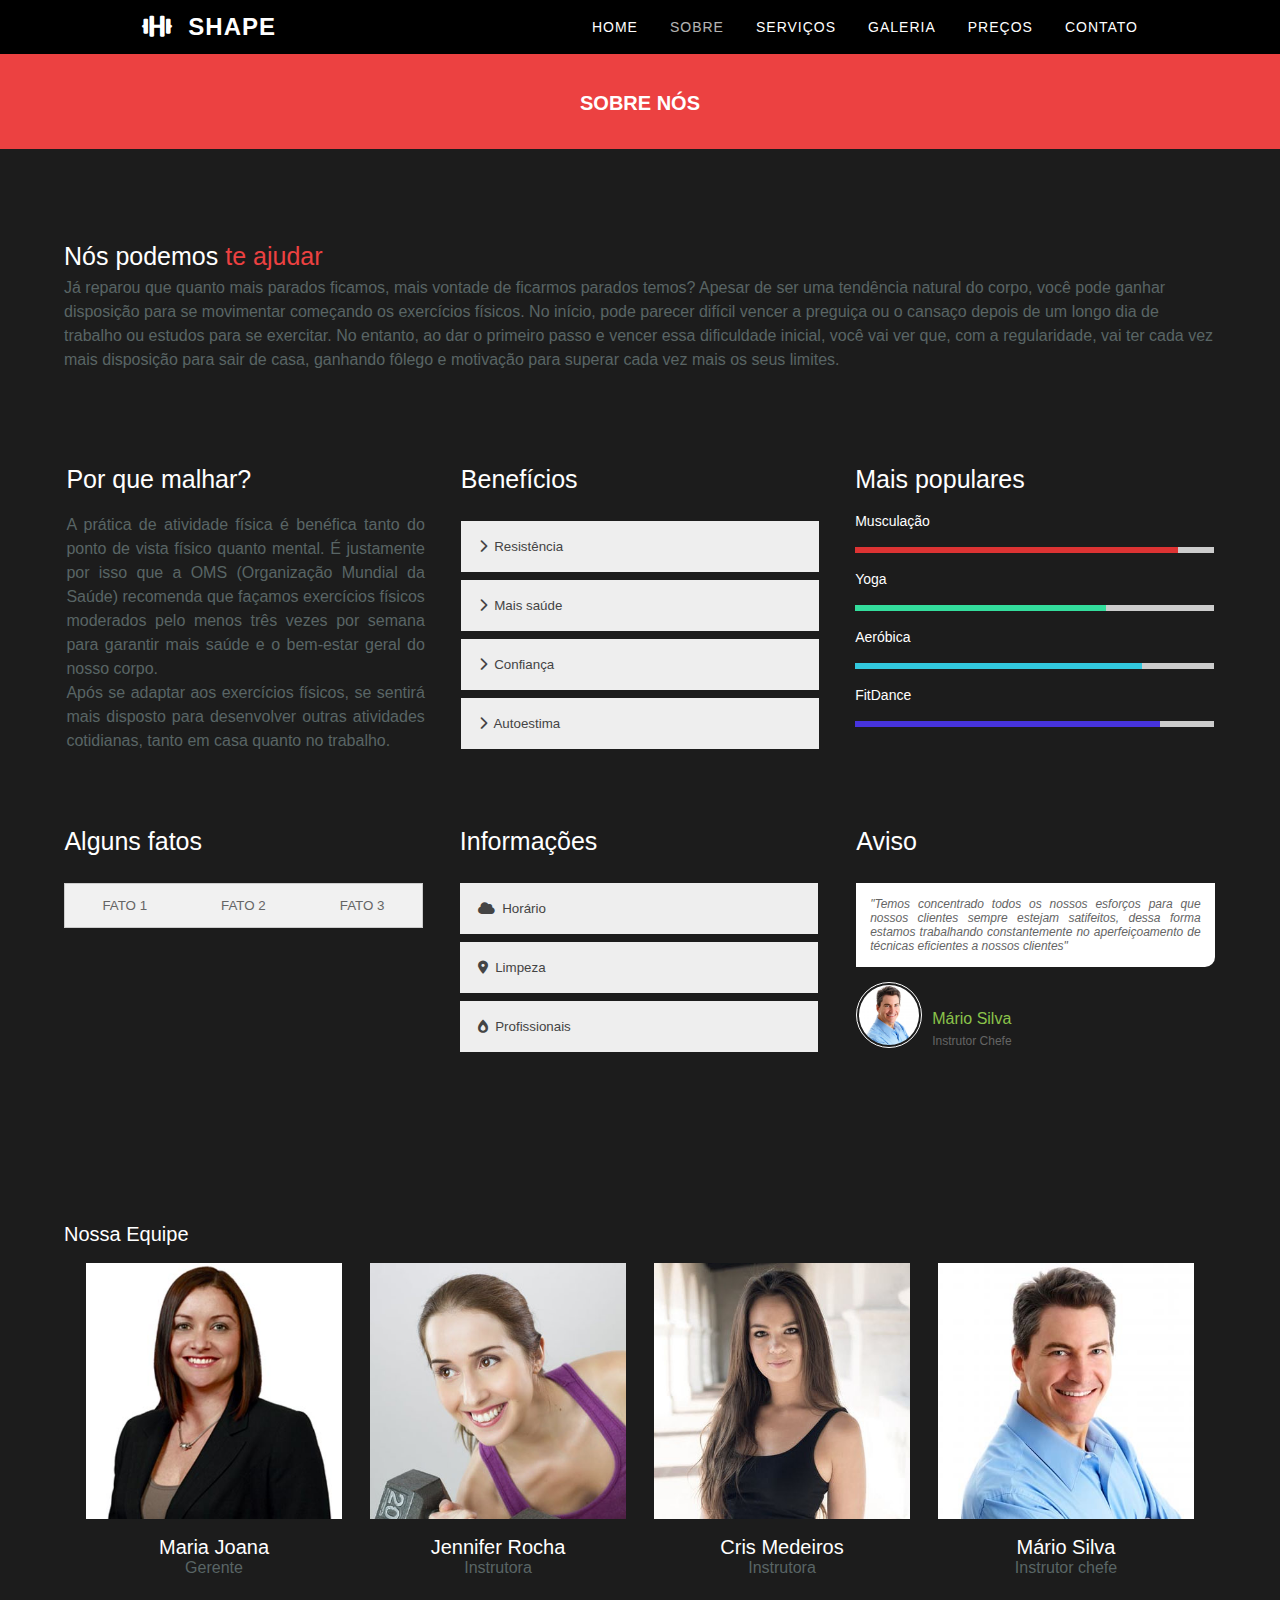
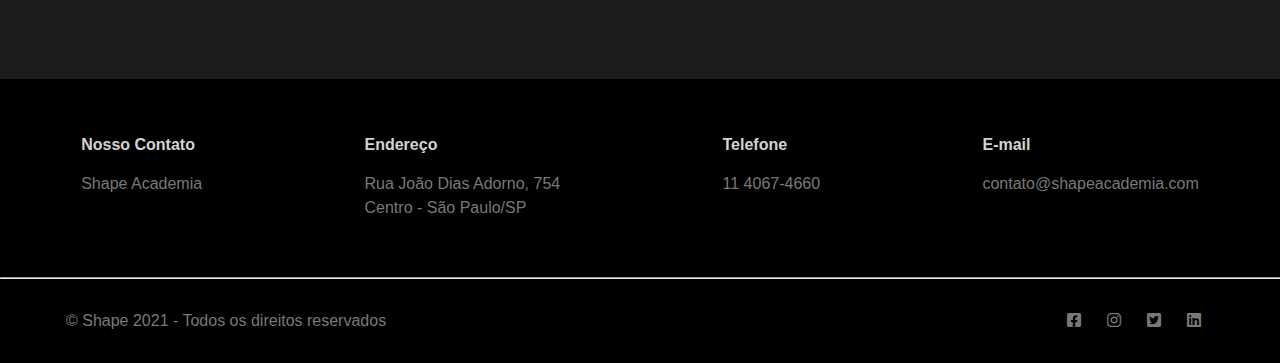
<file: sobre.html>
<!DOCTYPE html>
<html lang="en">
<head>
    <meta charset="UTF-8">
    <meta http-equiv="X-UA-Compatible" content="IE=edge">
    <meta name="viewport" content="width=device-width, initial-scale=1.0">
    <link href="fontawesome/css/all.css" rel="stylesheet">
    <link rel="stylesheet" type="text/css" href="/css/style.css" media="screen" />
    <title>Site</title>
    <!-- Fonte Awesome -->
</head>
<body>
<header class="menu">
        <nav class="">
            <a href="index.html" class="logo"><i class="fas fa-dumbbell"></i>&nbsp Shape</a>
        <div class="mobile-menu">
            <div class="line1"></div>
            <div class="line2"></div>
            <div class="line3"></div>
        </div>
        <ul class="list">
            <li><a href="index.html">HOME</a></li> 
            <li><a class="page-atual" href="sobre.html">SOBRE</a></li> 
            <li><a href="servicos.html">SERVIÇOS</a></li>
            <li><a href="galeria.html">GALERIA</a></li>
            <li><a href="precos.html">PREÇOS</a></li>
            <li><a href="contato.html">CONTATO</a></li>
        </ul>
        </nav>
</header>

<div class="cabecalho">
    <h1 class="h-cabecalho"> SOBRE NÓS</h1>
</div>

<div class="container5">
    <div class="boxc5a">
    <div class="boxc5b">
    <h1 class="h-c5a">Nós podemos</h1><h1 class="h-c5b">te ajudar</h1>
    </div>
        <p class="p-c5">
            Já reparou que quanto mais parados ficamos, mais vontade de ficarmos parados temos? Apesar de ser uma tendência natural do corpo, você pode ganhar disposição para 
            se movimentar começando os exercícios físicos. No início, pode parecer difícil vencer a preguiça ou o cansaço depois de um longo dia de trabalho ou estudos para se 
            exercitar. No entanto, ao dar o primeiro passo e vencer essa dificuldade inicial, você vai ver que, com a regularidade, vai ter cada vez mais disposição para sair de casa, 
            ganhando fôlego e motivação para superar cada vez mais os seus limites.
        </p>
    </div>
</div>

<div class="container6">
    <div class="container6a">
        <h1 class="h-c6">Por que malhar?</h1>
        <p class="p-c6a"a>A prática de atividade física é benéfica tanto do ponto 
            de vista físico quanto mental. É justamente por isso 
            que a OMS (Organização Mundial da Saúde) 
            recomenda que façamos exercícios físicos moderados 
            pelo menos três vezes por semana para garantir mais 
            saúde e o bem-estar geral do nosso corpo. <br>
            Após se adaptar aos exercícios físicos, se sentirá mais 
            disposto para desenvolver outras atividades 
            cotidianas, tanto em casa quanto no trabalho.</p>
    </div>
    <div class="container6b">
        <h1 class="h-c6">Benefícios</h1>
        <button class="accordion"><i class="fas fa-chevron-right"></i>&nbsp Resistência</button>
        <div class="panel">
        <br>    
        <p class="p-c6">O exercício físico apresenta diversos benefícios 
            para a saúde, tornando-nos mais resistentes 
            fisicamente, além de ser um importante aliado 
            no combate da obesidade, que traz diversas 
            complicações.
        </p>
        <br>
        </div>

        <button class="accordion"><i class="fas fa-chevron-right"></i>&nbsp Mais saúde</button>
        <div class="panel">
        <br>
        <p class="p-c6">Ao se excitar regularmente, o corpo se torna 
            mais resistente e imune, evitando doenças 
            infecciosas (como resfriado ou gripe) e, até 
            mesmo, atuando na melhora de quadros de 
            bronquite ou asma.
        </p>
        <br>
        </div>

        <button class="accordion"><i class="fas fa-chevron-right"></i>&nbsp Confiança</button>
        <div class="panel">
        <br>
        <p class="p-c6">Além de todos os benefícios listados até aqui, se 
            exercitar em nossa academia contribui para a
            melhora da confiança, já que, quando levamos a
            sério a atividade física, estabelecemos um
            objetivo e vamos em busca de conquistá-lo.
        </p>
        <br>
        </div>

        <button class="accordion"><i class="fas fa-chevron-right"></i>&nbsp Autoestima</button>
        <div class="panel">
        <br>
        <p class="p-c6">Ao alcançar a meta, a sensação é de dever 
            cumprido, aumentando a confiança em nossa 
            própria capacidade. A melhora da autoestima 
            vem como resultado desse processo e de estar 
            de bem consigo mesmo.
        </p>
        <br>
        </div>
    </div>

    <div class="container6c">
        <h1 class="h-c6">Mais populares</h1>
        
        <p class="p-c6c">Musculação</p>
        <div class="c6-bar">
            <div class="c6-bar-c1"></div>
        </div><br>
        
        <p class="p-c6c">Yoga</p>
        <div class="c6-bar">
            <div class="c6-bar-c2"></div>
        </div><br>
        
        <p class="p-c6c">Aeróbica</p>
        <div class="c6-bar">
            <div class="c6-bar-c3"></div>
        </div><br>

        <p class="p-c6c">FitDance</p>
        <div class="c6-bar">
            <div class="c6-bar-c4"></div>
        </div><br>
    </div>
</div>

<div class="container7">
    <div class="container7a">
    <h1 class="h-c6">Alguns fatos</h1>
             <!-- Tab links -->
    <div class="tab">
        <button class="tablinks" onclick="openCity(event, 'fato1')">FATO 1</button>
        <button class="tablinks" onclick="openCity(event, 'fato2')">FATO 2</button>
        <button class="tablinks" onclick="openCity(event, 'fato3')">FATO 3</button>
    </div>
    
    <!-- Tab content -->
    <div id="fato1" class="tabcontent">
        <br> 
        <p class="p-c7">O suor é apenas um sinal de que o corpo está 
            trabalhando para eliminar o calor produzido e 
            manter sua temperatura adequada. O fato de 
            transpirar mais não significa que você fez um 
            maior esforço ou queimou mais calorias em um 
            treino, pois a perda de líquido depende de vários 
            fatores, como umidade do ar, roupas, nível de 
            condicionamento, o sexo e até mesmo a 
            fisiologia da pessoa..
        </p>
        <br>
    </div>
    
    <div id="fato2" class="tabcontent">
        <br>
        <p class="p-c7">As máquinas ajudam a isolar o músculo, 
            oferecem suporte para a realização das séries e 
            exigem menos consciência corporal para a 
            execução correta dos exercícios. Por isso, são 
            ótimas principalmente para quem está 
            começando a malhar ou não tem muita força 
            física. Mas isso não quer dizer que são melhores 
            --ou piores --, e treinar com pesos livres também
            têm muitos benefícios.
        </p>
        <br>
    </div>
    
    <div id="fato3" class="tabcontent">
        <br>
        <p class="p-c7">Pegar peso demais, exagerar no volume de 
            exercícios e não dar tempo para o corpo 
            descansar são fatores que levam ao resultado 
            oposto. Além de fazer com que você fique 
            cansado ao extremo, prejudicando o seu
            desempenho e aumentando o risco de lesões, o
            grande estresse sofrido pelo organismo levará a 
            alterações metabólicas e hormonais que 
            prejudicam os resultados do treino.
        </p>
        <br>
    </div>
    </div>

    <div class="container7b">
        <h1 class="h-c6">Informações</h1>
        <button class="accordion"><i class="fas fa-cloud"></i>&nbsp Horário</button>
        <div class="panel">
        <br>
        <p class="p-c7">Nosso horário de funcionamento é das 6hrs até 
           as 22hrs. A academia fica aberta até mesmo no 
           horário de almoço, para melhor atender nossos 
           clientes.
        </p>
        <br>
        </div>

        <button class="accordion"><i class="fas fa-map-marker-alt"></i>&nbsp Limpeza</button>
        <div class="panel">
        <br>
        <p class="p-c7">Seguimos todas as normas de higienização e 
           assim mantemos um ambiente agradável, que 
           possibilita um melhor aproveitamento das 
           acomodações da academia.
        </p>
        <br>
        </div>

        <button class="accordion"><i class="fas fa-burn"></i>&nbsp Profissionais</button>
        <div class="panel">
        <br>
        <p class="p-c7">Nossos profissionais são altamente 
           qualificados. Possuem formação apropriada 
           e experiência que proporciona o melhor 
           atendimento e orientação aos nossos clientes.
        </p>
        <br>
        </div>
   
    </div>

    <div class="container7c">
        <h1 class="h-c6">Aviso</h1>
        <div class="c7c-1">
            <div class="c7c-1a">
               <p p class="p-c7c">
                "Temos concentrado todos os nossos esforços para 
                que nossos clientes sempre estejam satifeitos, dessa 
                forma estamos trabalhando constantemente no 
                aperfeiçoamento de técnicas eficientes a nossos 
                clientes"
               </p>
            </div>
            <div class="c7c-1b">
                <div class="c7c-1b-a">
                    <img src="img/team4.jpg" alt="" class="foto-redonda">
                </div> 
                <div class="c7c-1b-b">
                    <p class="p-c7c-a">Mário Silva</p>
                    <p class="p-c7c-b">Instrutor Chefe</p>
                </div> 
                
            </div>
        </div>
    </div>

</div>

<div class="container8">

    <div class="container8a">
        <h1 class="h-c8a">Nossa Equipe</h1>
    </div>

    <div class="container8b">

    <div class="boxc8a">
        <div class="boxc8a-1a">
         <img src="img/team1.jpg" style="width:100%">
        </div>
        <div class="boxc8a-1b">
             <p class="p-c8a">Maria Joana</p>
             <p class="p-c8b">Gerente</p>
        </div>
    </div>
 
    <div class="boxc8a">
        <div class="boxc8a-1a">
         <img src="img/team2.jpg" style="width:100%">
        </div>
        <div class="boxc8a-1b">
             <p class="p-c8a">Jennifer Rocha</p>
             <p class="p-c8b">Instrutora</p>
        </div>
    </div>

    <div class="boxc8a">
        <div class="boxc8a-1a">
         <img src="img/team3.jpg" style="width:100%">
        </div>
        <div class="boxc8a-1b">
             <p class="p-c8a">Cris Medeiros</p>
             <p class="p-c8b">Instrutora</p>
        </div>
    </div>
 
    <div class="boxc8a">
        <div class="boxc8a-1a">
         <img src="img/team4.jpg" style="width:100%">
        </div>
        <div class="boxc8a-1b">
             <p class="p-c8a">Mário Silva</p>
             <p class="p-c8b">Instrutor chefe</p>
        </div>
    </div>

    </div>
 
 </div>

<footer>
<div class="rodape">
<div class="rodape-box">
<div class="rodape-box-a">
    <p class="p-rodape-a">Nosso Contato</p><br>
    <p class="p-rodape-b"> Shape Academia</p>
</div>
<div class="rodape-box-a">
    <p class="p-rodape-a">Endereço</p><br>
    <p class="p-rodape-b"> Rua João Dias Adorno, 754<br>
        Centro - São Paulo/SP
    </p>
</div>
<div class="rodape-box-a">
    <p class="p-rodape-a">Telefone</p><br>
    <p class="p-rodape-b">11 4067-4660</p>
</div>
<div class="rodape-box-a">
    <p class="p-rodape-a">E-mail</p><br>
    <p class="p-rodape-b">contato@shapeacademia.com</p>
</div>
</div>
</div>

<hr class="linha">

<div class="social-media">
    <p class="p-social-media">© Shape 2021 - Todos os direitos reservados</p>
    <ul class="ul-social-media">
        <li class="li-social-media"><a class="a-social-media" href="#"><i class="fab fa-facebook-square"></i></a></li> 
        <li class="li-social-media"><a class="a-social-media" href="#"><i class="fab fa-instagram"></i></a></li> 
        <li class="li-social-media"><a class="a-social-media" href="#"><i class="fab fa-twitter-square"></i></a></li>
        <li class="li-social-media"><a class="a-social-media" href="#"><i class="fab fa-linkedin"></i></a></li>
    </ul>
</div>
</footer>

<script src="js/mobile-navbar.js"></script>
<script src="js/whatsApp-button.js"></script>
<script src="js/accordion.js"></script>
<script src="js/tabs.js"></script> 

</body>
</html>
</file>
<file: css/style.css>
*{
    margin: 0;
    padding: 0;
}

.body{
    height: 100vh;
    justify-content: center;
    align-items: center;
}

/*------------------------------MENU------------------------------*/

.menu {
    position: fixed; 
    height: 60px;
    width: 100%;
    z-index: 1;
}

a {
    color: #ffffff;
    text-decoration: none;
    transition: 0.3s
}

a:hover {
    color: #ec4141;
}

.page-atual{
    pointer-events: none;
    opacity: 0.7;
}

.logo {
    font-size: 24px;
    text-transform: uppercase;
    letter-spacing: 1px;
    font-weight: bold;
}

.logo:hover{
    color: #ffffff;
}

nav {
    display: flex;
    justify-content: space-around;
    align-items: center;
    font-family:'Open Sans', Arial, sans-serif;
    background: #000000;
    height: 54px;
}

.list {
    list-style: none;
    display: flex;
}

.list li {
    font-size: 14px;
    letter-spacing: 1px;
    margin-left: 32px;
}

.mobile-menu {
    display: none;
    cursor: pointer;
}

.mobile-menu div {
    width: 32px;
    height: 2px;
    background: #fff;
    margin: 8px;
    transition: 0.3s;
}

@media (max-width: 560px) {
    body {
        overflow-x: hidden;
    }
    .list {
        position: absolute;
        top: 8vh;
        right: 0;
        width: 40vw; 
        height: 92vh;
        background: black;
        flex-direction: column;
        align-items: center;
        justify-content: space-around;
        transform: translateX(100%);
        transition: transform 0.3s ease-in;
        z-index: 1;
    }

    .list li {
        margin-left: 0;
        opacity: 0.0;
    }

    .mobile-menu {
        display: block; 
    }
}

.list.active {
    transform: translateX(0);
}

@keyframes navLinkFade {
    from {
        opacity: 0;
        transform: translateX(50px)
    }
    to {
        opacity: 1;
        transform: translateX(0);
    }
}

.mobile-menu.active .line1 {
    transform: rotate(-45deg) translate(-8px, 8px);
}

.mobile-menu.active .line2 {
    opacity: 0;
}

.mobile-menu.active .line3 {
    transform: rotate(45deg) translate(-5px, -7px);
}

/*Fim do MENU*/

/*------------------------------GERAIS------------------------------*/

h1{
    font-family:'Open Sans', Arial, sans-serif;
    text-align: center;
    font-weight: normal;
}

p{
    font-family:'Open Sans', Arial, sans-serif;
    text-align: justify;

}

.cabecalho{
    background-color: #ec4141;
    display: flex;
    justify-content: center;
}

.h-cabecalho{
    color: #ffffff;
    padding: 92px 0 34px 0;
    font-size: 20px;
    font-weight: bold;
}

/*Fim de gerais*/

/*------------------------------HOME------------------------------*/

/*Slides*/

.slideshow-container {
  background-color: #ec4141;
  max-width: 100%;
  position: relative;
  margin: auto;
  
}

.mySlides {
  display: none;
}

.fade {
  -webkit-animation-name: fade;
  -webkit-animation-duration: 1.5s;
  animation-name: fade;
  animation-duration: 1.5s;
}

@-webkit-keyframes fade {
  from {opacity: .4}
  to {opacity: 1}
}

@keyframes fade {
  from {opacity: .4}
  to {opacity: 1}
}

/*Fim dos slides*/

/*Container 1*/

.container1 {
    background-color: #ec4141;
    display: flex;
    justify-content: center;
    align-items: center;
    height: 396px;
    width: 100%;
}

.boxc1 {
    height: 400px;
    width: 350px;
    margin: 0 5px;
}

.boxc1-vazio {
    background-color: #ec4141;
    padding: 34px 0 66px 0;

}

.text-1{
    background-color: #ec4141;
    flex-direction: column;
    display:flex;
    justify-content: center;
    align-items: center;
    width: 100%;
    padding: 66px 0;
}

.h-text-1{
    color: white;
}

.p-text-1{
    color: white;
    text-align: center;
    padding: 14px 0 0 0;
    line-height: 150%;
}

.h-boxc1{
    font-size: 25px;
    border: 1px white solid;
    color: white;
    padding: 14px 0;
    font-weight: bold;
    
}

.p-boxc1{
    background-color: white;
    font-size:13px;
    text-align: justify;
    padding: 20px 14px;
    display:flex;
    justify-content: center;
    line-height: 150%;
}

/*Fim do container 1*/

/*Container 2*/

.container2 {
    background-color: #1c1c1c;
    display: flex;
    flex-direction: column;
    justify-content: center;
    align-items: center;
    height: 362px;
    width: 100%;
    padding: 0 0 34px 0;
}

.container2a {
    display: flex;   
    justify-content: center;
    width: 100%;
}

.boxc2a {
    display: flex;   
    justify-content: left;
    align-items: center;
    width: 330px;
    margin: 20px;
}

.boxc2a-1a{
    padding: 0 14px 0 18px;

}
.boxc2a-1b{  
    padding: 0 0 0 6px;

}

.container2b {
    display: flex;   
    justify-content: center;
    width: 100%;
}

.boxc2b {   
    display: flex;   
    justify-content: left;
    align-items: center;
    width: 329px;
    margin: 18px;
}

.boxc2b-1a{   
    padding: 0 14px 0 18px;

}
.boxc2b-1b{  
    padding: 0 0 0 6px;

}

.text-2{
    background-color: #1c1c1c;
    flex-direction: column;
    display:flex;
    justify-content: center;
    align-items: center;
    width: 100%;
    padding: 66px 0 0 0;
}

.h-text-2 {
    color: #ffffff;
}
.p-text-2{
    color: #596565;
    text-align: center;
    padding: 14px 0 0 0;
    line-height: 150%;
}

.h-c2{
    font-size: 25px;
    text-align: left;
    color: #ffffff;
    line-height: 150%;
}

.p-c2{
    text-align: left;
    color: #596565;
    line-height: 150%;
}

.fa-gg-circle{
    color: #ec4141;
}

/*Fim do container 2*/

/*Container 3*/

.container3 {
    background-color: #272727;
    display: flex;
    justify-content: center;
    align-items: flex-start;
    width: 100%; 
    padding: 0 0 66px 0;
}

.box3a {
    padding: 10px;
    margin: 10px;
    width: 40%;
}

.box3b {
    padding: 10px;
    margin: 10px;
    width: 40%;
}

.ul-c3{
    color: #888888;
    padding: 0 0 0 16px;
}

.li-c3{
    list-style-type: circle;
    padding: 0 0 14px 0;

}

.text-3{
    background-color: #272727;
    flex-direction: column;
    display:flex;
    justify-content: center;
    align-items: center;
    height: 200px;
    width: 100%;
    padding: 20px 0 0 0;
   
}

.h-text-3{
    color: #ffffff;
}

.p-text-3a{
    color: #888888;
    text-align: center;
    padding: 13px 0 0 0;
    line-height: 150%;
}

.p-text-3b{
    color: #888888;
    text-align: left;
    line-height: 150%;
}

/*Fim do container 3*/

/*fim de HOME*/

/*------------------------------SOBRE------------------------------*/

/*Container 5*/

.container5 {
    background-color: #1c1c1c;
    display: flex;
    align-items: center;
    justify-content: center;
    height: 20vh; 
    width: 100%;
    padding: 66px 0 0 0;
}

.boxc5a{
    width: 90%;
}

.boxc5b{
    display: flex;
}

.h-c5a {
    color: #ffffff;
    text-align: left;
    font-size: 25px;
    line-height: 150%;
}

.h-c5b {
    color: #ec4141;
    text-align: left;
    font-size: 25px;
    line-height: 150%;
    margin: 0 0 0 7px;
}

.p-c5 {
    color: #596565;
    text-align: left;
    line-height: 150%;
}

/*Fim do container 5*/

/*Container 6*/

.container6 {
    background-color: #1c1c1c;
    display: flex;
    align-items: center;
    justify-content: center;
    height: 428px; 
    width: 100%
}

.h-c6{
    display: flex;
    justify-content: flex-start;
    color: #ffffff;
    font-size: 25px;
    line-height: 150%;
    padding: 0 0 14px 0;
}

.p-c6{
    color: #656565;
}
    

.container6a{
    height: 296px;
    width: 28%;
    margin: 0 18px;
}

.p-c6a{
    color: #596565;
    line-height: 150%;
}

.container6b{
    height: 296px;
    width: 28%;
    margin: 0 18px;
}

.h-c6b{
    display: flex;
    justify-content: flex-start;
    color: #ffffff;
    font-size: 25px;
    line-height: 150%;
    padding: 0 0 14px 0;
}

.accordion {
    background-color: #eee;
    color: #444;
    cursor: pointer;
    padding: 18px;
    width: 100%;
    text-align: left;
    border: none;
    outline: none;
    transition: 0.4s;
    margin: 8px 0 0 0;
  }
  
  .accordion:hover {
    background-color: #ccc;
  }
  
  .panel {
    padding: 0 18px;
    background-color: white;
    display: none;
    overflow: hidden;
  }

.container6c{
    height: 296px;
    width: 28%;
    margin: 0 18px;
}

.c6-bar{
    background-color: #ccc;
    height: 6px;
    width: 100%;
}

.p-c6c{
    font-size: 14px;
    color: #ffffff;
    margin: 0 0 18px 0;
}

.c6-bar-c1{
    background-color: #dd3333;
    height: 6px;
    width: 90%;
}

.c6-bar-c2{
    background-color: #33dd9c;
    height: 6px;
    width: 70%;
}

.c6-bar-c3{
    background-color: #32c8de;
    height: 6px;
    width: 80%;
}

.c6-bar-c4{
    background-color: #4633dd;
    height: 6px;
    width: 85%;
}

/*Fim do container 6*/

/*Container 7*/

.container7 {
    background-color: #1c1c1c;
    display: flex;
    align-items: flex-start;
    justify-content: center;
    height: 396px; 
    width: 100%
}

.container7a{
    height: 296px;
    width: 28%;
    margin: 0 18px;
}

.tab {
    overflow: hidden;
    border: 1px solid #ccc;
    background-color: #f1f1f1;
    margin: 8px 0;
  }
  
.tablinks{
    color: #656565;
    width: 33.3%;
  }

.tab button {
    background-color: inherit;
    float: left;
    border: none;
    outline: none;
    cursor: pointer;
    padding: 14px 16px;
    transition: 0.3s;
  }
  
.tab button:hover {
    background-color: #8bc34a;
    color: #ffffff;
  }
  
.tab button.active {
    background-color: #8bc34a;
    color: #ffffff;
  }
  
.tabcontent {
    background-color: #ffffff;
    display: none;
    padding: 6px 12px;
    border: 1px solid #ccc;
    border-top: none;
  }

.container7b{
    height: 296px;
    width: 28%;
    margin: 0 19px;
}

.container7c{
    height: 296px;
    width: 28%;
    margin: 0 19px;
}

.c7c-1{
    height: 60%;
    margin: 8px 0;
}

.c7c-1a{
    background-color: #ffffff;
    border-radius: 0 0 10px 0;
}

.c7c-1b{
    display: flex;
}

.c7c-1b-a{
    border: #ffffff 1px solid;
    width: 60px;
    height: 60px;
    border-radius: 50%;
    padding: 2px 2px;
}

.foto-redonda{
    width: 60px;
    height: 60px;
    border-radius: 50%;
}

.c7c-1b-b{
    display: flex;
    flex-direction: column;
    justify-content: flex-end;
    padding: 0 10px;
}

.p-c7{
    color: #656565;
}

.p-c7c{
    color: #656565;
    font-size: 12px;
    font-style: italic;
    padding: 14px 14px;
    margin: 0 0 15px 0;
}

.p-c7c-a{
    color:#8bc34a;
    padding: 0 0 6px 0; 
}

.p-c7c-b{
    color:#656565;
    font-size: 12px;
}

/*Fim do container 7*/

/*Container 8*/

.container8 {
    background-color: #1c1c1c;
    display: flex;
    flex-direction: column;
    justify-content: flex-start;
    align-items: center;
    height: 460px; 
    width: 100%
}

.container8a {
    background-color: #1c1c1c;
    display: flex;
    justify-content: flex-start;
    align-items: flex-start;
    width: 90%
}

.h-c8a{
    display: flex;
    justify-content: flex-start;
    color: #ffffff;
    font-size: 20px;
    line-height: 150%;
    padding: 0 0 14px 0;
}

.container8b {
    background-color: #1c1c1c;
    display: flex;
    justify-content: center;
    align-items: flex-start;
    height: 396px; 
    width: 100%
}

.boxc8a{
    height: 290px; 
    width: 20%;
    margin: 0 14px;
}

.boxc8a-1a{
    width: 100%;
}

.boxc8a-1b{
    display: flex;
    flex-direction: column;
    justify-content: center;
    width: 100%;
    height: 66px;
}

.p-c8a{
    color: #ffffff;
    font-size: 20px;
    text-align: center;
}

.p-c8b{
    color: #596565;
    font-size: 16px;
    text-align: center;
}



/*Fim do container 8*/

/*fim de SOBRE*/

/*------------------------------SERVIÇOS------------------------------*/

.container1-2{
    background-color: #1c1c1c;
    display: flex;
    justify-content: center;
    align-items: center;
    height: 396px;
    width: 100%;
}

.boxc1-2{
    background-color: #ec4141;
    height: 400px;
    width: 350px;
    margin: 4px;
}

.boxc1-2-vazio{
    background-color: #1c1c1c;
    padding: 34px 0 66px 0;
}

/*Container 9*/

.container9 {
    background-color: #1c1c1c;
    display: flex;
    align-items: center;
    justify-content: center;
    height: 132px; 
    width: 100%;
    padding: 66px 0 0 0;
}

.boxc9a{
    width: 90%;
}

.boxc9b{
    display: flex;
}

.h-c9a {
    color: #ffffff;
    text-align: left;
    font-size: 25px;
    line-height: 150%;
}

.h-c9b {
    color: #ec4141;
    text-align: left;
    font-size: 25px;
    line-height: 150%;
    margin: 0 0 0 6px;
}

.p-c9 {
    color: #596565;
    text-align: left;
    line-height: 150%;
}

/*Fim do container 9*/

/*fim de SERVIÇOS*/

/*------------------------------GALERIA------------------------------*/

/*Container 11*/

.container11 {
    background-color: #1c1c1c;
    display: flex;
    align-items: center;
    justify-content: center;
    height: 20vh; 
    width: 100%;
    padding: 34px 0 0 0;
}

.boxc11a{
    width: 82%;
}

.boxc11b{
    display: flex;
}

.h-c11a {
    color: #ffffff;
    text-align: left;
    font-size: 25px;
    line-height: 150%;
}

.h-c11b {
    color: #ec4141;
    text-align: left;
    font-size: 25px;
    line-height: 150%;
    margin: 0 0 0 8px;
}

.p-c11 {
    color: #596565;
    text-align: left;
    line-height: 150%;
}

/*Fim do container 11*/

/*Container 12*/

.container12 {
    background-color: #272727;
    display: flex;
    justify-content: center;
    align-items: flex-start;
    height: 330px; 
    width: 100%
}

.boxc12a{
    height: 290px; 
    width: 26%;
    margin: 0 28px 0 0;
}

.boxc12a-1a{
    width: 100%;
}

.boxc12a-1b{
    background-color: #f1f1f1;
    display: flex;
    flex-direction: column;
    justify-content: center;
    width: 100%;
    height: 66px;
}

.p-c12a{
    color: #ec4141;
    font-size: 13px;
    text-align: center;
    font-weight: bold;
}

.p-c12b{
    color: #596565;
    font-size: 13px;
    text-align: center;
}

.boxc12b{
    height: 44vh; 
    width: 26%;
    margin: 0 28px 0 0;
}

.boxc12b-1a{
    width: 100%;
}

.boxc12b-1b{
    background-color: #f1f1f1;
    display: flex;
    flex-direction: column;
    justify-content: center;
 
    width: 100%;
    height: 66px;
}

.p-c12a{
    color: #ec4141;
    font-size: 13px;
    text-align: center;
    font-weight: bold;
}

.p-c12b{
    color: #596565;
    font-size: 13px;
    text-align: center;
}

.boxc12c{
    height: 290px; 
    width: 26%;
}

.boxc12c-1a{
    width: 100%;
}

.boxc12c-1b{
    background-color: #f1f1f1;
    display: flex;
    flex-direction: column;
    justify-content: center;
 
    width: 100%;
    height: 66px;
}

.p-c12a{
    color: #ec4141;
    font-size: 13px;
    text-align: center;
    font-weight: bold;
}

.p-c12b{
    color: #596565;
    font-size: 13px;
    text-align: center;
}

/*Fim do container 12*/

/*Container 13*/

.container13 {
    background-color: #272727;
    display: flex;
    justify-content: center;
    align-items: flex-start;
    height: 362px; 
    width: 100%
}

.boxc13a{
    height: 289px; 
    width: 26%;
    margin: 0 28px 0 0;
}

.boxc13a-1a{
    width: 100%;
}

.boxc13a-1b{
    background-color: #f1f1f1;
    display: flex;
    flex-direction: column;
    justify-content: center;
 
    width: 100%;
    height: 66px;
}

.p-c13a{
    color: #ec4141;
    font-size: 13px;
    text-align: center;
    font-weight: bold;
}

.p-c13b{
    color: #596565;
    font-size: 14px;
    text-align: center;
}

.boxc13b{
    height: 289px; 
    width: 26%;
    margin: 0 28px 0 0;
}

.boxc13b-1a{
    width: 100%;
}

.boxc13b-1b{
    background-color: #f1f1f1;
    display: flex;
    flex-direction: column;
    justify-content: center;
 
    width: 100%;
    height: 66px;
}

.p-c13a{
    color: #ec4141;
    font-size: 13px;
    text-align: center;
    font-weight: bold;
}

.p-c13b{
    color: #596565;
    font-size: 13px;
    text-align: center;
}

.boxc13c{
    height: 289px; 
    width: 26%;
}

.boxc13c-1a{
    width: 100%;
}

.boxc13c-1b{
    background-color: #f1f1f1;
    display: flex;
    flex-direction: column;
    justify-content: center;
 
    width: 100%;
    height: 66px;
}

.p-c13a{
    color: #ec4141;
    font-size: 13px;
    text-align: center;
    font-weight: bold;
}

.p-c13b{
    color: #596565;
    font-size: 13px;
    text-align: center;
}

/*Fim do container 13*/

/*Fim de GALERIA*/

/*------------------------------PREÇOS------------------------------*/

/*Container 14*/

.container14 {
    background-color: #1c1c1c;
    display: flex;
    align-items: center;
    justify-content: center;
    height: 132px; 
    width: 100%;
}

.boxc14a{
    width: 82%;
}

.boxc14b{
    display: flex;
}

.h-c14a {
    color: #ffffff;
    text-align: left;
    font-size: 25px;
    line-height: 150%;
}

.h-c14b {
    color: #ec4141;
    text-align: left;
    font-size: 25px;
    line-height: 150%;
    margin: 0 0 0 7px;
}

.p-c14 {
    color: #596565;
    text-align: left;
    line-height: 150%;
}

/*Fim do container 14*/

/*Container 15*/

.container15 {
    background-color: #1c1c1c;
    justify-content: center;
    align-items: flex-start;
    display: flex;
    height: 349px; 
    width: 100%
}

.container15a{
    background-color: #4a4a4a;
    border-left: 2px #ec4141 solid;
    display: flex;
    justify-content: center;
    align-items: center;
    height: 263px; 
    width: 23%;
    margin: 0 53px 0 0;
    border-radius: 0 0 15px 0;
}

.container15b{
    background-color: #4a4a4a; 
    border-left: 2px #ec4141 solid;
    display: flex;
    justify-content: center; 
    align-items: center; 
    height: 263px; 
    width: 23%;
    margin: 0 53px 0 0;
    border-radius: 0 0 15px 0;
}

.container15c{
    background-color: #4a4a4a;
    border-left: 2px #ec4141 solid;
    display: flex;
    justify-content: center;
    align-items: center;
    height: 263px; 
    width: 23%;
    margin: 0 66px 0 0;
    border-radius: 0 0 15px 0;
}

.ul-c15{
    font-family:'Open Sans', Arial, sans-serif;
    list-style: none;
    line-height: 160%;
}

.li-c15-a{
    color: #ec4141;
    font-size: 20px;
    font-weight: bold;
}

.li-c15-b{
    color: #acb6b6; 
    font-size: 14px;  
}

/*Fim do container 15*/

/*Fim de PREÇOS*/

/*------------------------------CONTATO------------------------------*/

/*Container 16*/

.container16 {
    display: flex;
    height: 660px; 
    width: 100%
}

.container16a {
    background-color: #1c1c1c;
    display: flex;
    flex-direction: column;
    align-items: center;
    justify-content: center;
    height: 100%; 
    width: 50%
}

.container16a-1 {
    display: flex;
    justify-content: center;
    align-items: center;
    height: 30%; 
    width: 85%
}

.boxc16a-a{
    display: flex;
    flex-direction: column;
    width: 100%;
    align-items: flex-start;
}

.boxc16a-b{
    display: flex;
}

.h-c16a-a {
    color: #ffffff;
    text-align: left;
    font-size: 25px;
    line-height: 150%;
}

.h-c16a-b {
    color: #ec4141;
    text-align: left;
    font-size: 25px;
    line-height: 150%;
    margin: 0 0 0 7px;
}

.p-c16 {
    color: #596565;
    text-align: left;
    line-height: 150%;
}

.container16a-2 {
    height: 70%; 
    width: 85%;
}

fieldset {
    border: 0;
}

input:focus,
textarea:focus,
select:focus {
  outline: none;
}

.info{
    color: #9e9e9e;
    font-weight: bold;
    font-size: 15px;
}

#form_nome{
    font-family:'Open Sans', Arial, sans-serif;
    display: flex;
    justify-content: flex-start;
    background-color: #1c1c1c;
    color: #ffffff;
    height: 20px;
    width: 100%;
    padding: 10px 0 5px 5px;
    border-style: none;
}

#form_email{
    font-family:'Open Sans', Arial, sans-serif;
    background-color: #1c1c1c;
    color: #ffffff;
    height: 20px;
    width: 100%;
    padding: 10px 0 0 0;
    border-style: none;
    padding: 10px 0 5px 5px;
}

#form_mensagem{
    font-family:'Open Sans', Arial, sans-serif;
    background-color: #1c1c1c;
    color: #ffffff;
    height: 200px;
    width: 100%;
    padding: 10px 0 0 0;
    border-style: none;
    size: "100";
    padding: 10px 0 0 5px;
}

.linha-formulario{
    color: #9e9e9e;
    width: 100%;
    margin: 0 0 19px 0;
}

button[type=submit] {
    background-color: #ec4141;
    border: none;
    color: white;
    padding: 12px 32px;
    text-decoration: none;
    margin: 20px 0px;
    cursor: pointer;
  }

.container16b {
    background-color: #1c1c1c;
    height: 100%; 
    width: 50%
}

.mapa{
    height: 100%;
    width: 100%;
}

/*Fim do container 16*/

/*Fim de CONTATO*/

/*------------------------------FOOTER------------------------------*/

.rodape {
    background-color: #000000;
    display: flex;
    align-items: center;
    height: 198px;
    width: 100%;
    
}

.rodape-box {
    display: flex;
    justify-content: space-around;
    align-items: flex-start;
    width: 100%;
}

.rodape-box-a {
    padding: 13px 0;
}

.p-rodape-a{
    color: #d3d3d3;
    font-weight: bold;
}

.p-rodape-b{
    color: #787878;
    line-height: 150%;
}

/*Fim do rodapé*/

/*Linha*/

.linha{
    width: 100%;
    color: #787878;

}
/*Fim da linha*/

/*Social media*/

.social-media {
    background-color: #000000;
    display: flex;
    justify-content: space-between;
    width: 100%;
}

.p-social-media{
    padding: 33px 33px 33px 66px;
}

.ul-social-media{
    display: flex;
    padding: 33px 66px 33px 33px;
}

.li-social-media{
    list-style: none;
}

.a-social-media{
    text-decoration: none;
    color: #787878;
    padding: 13px;
}

.p-social-media{
    color: #787878;
}

/*Fim do social media*/
</file>
